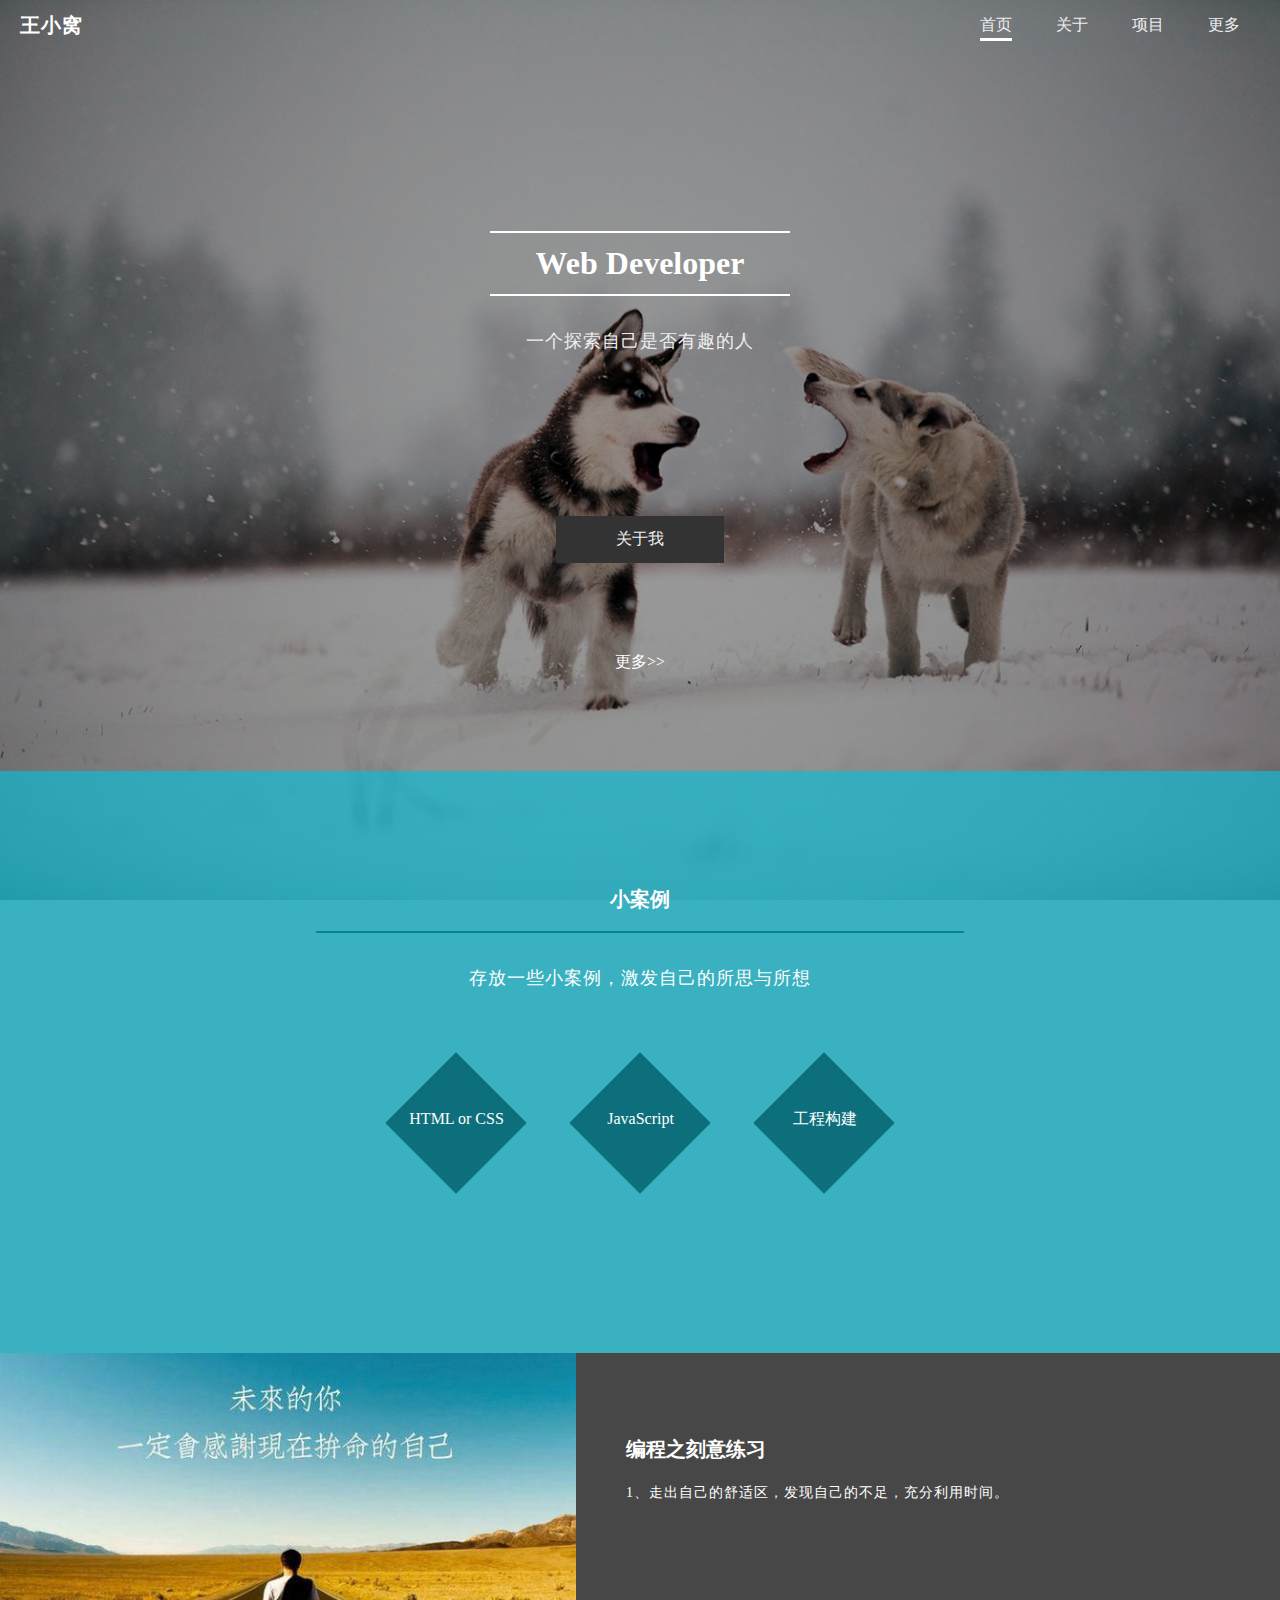
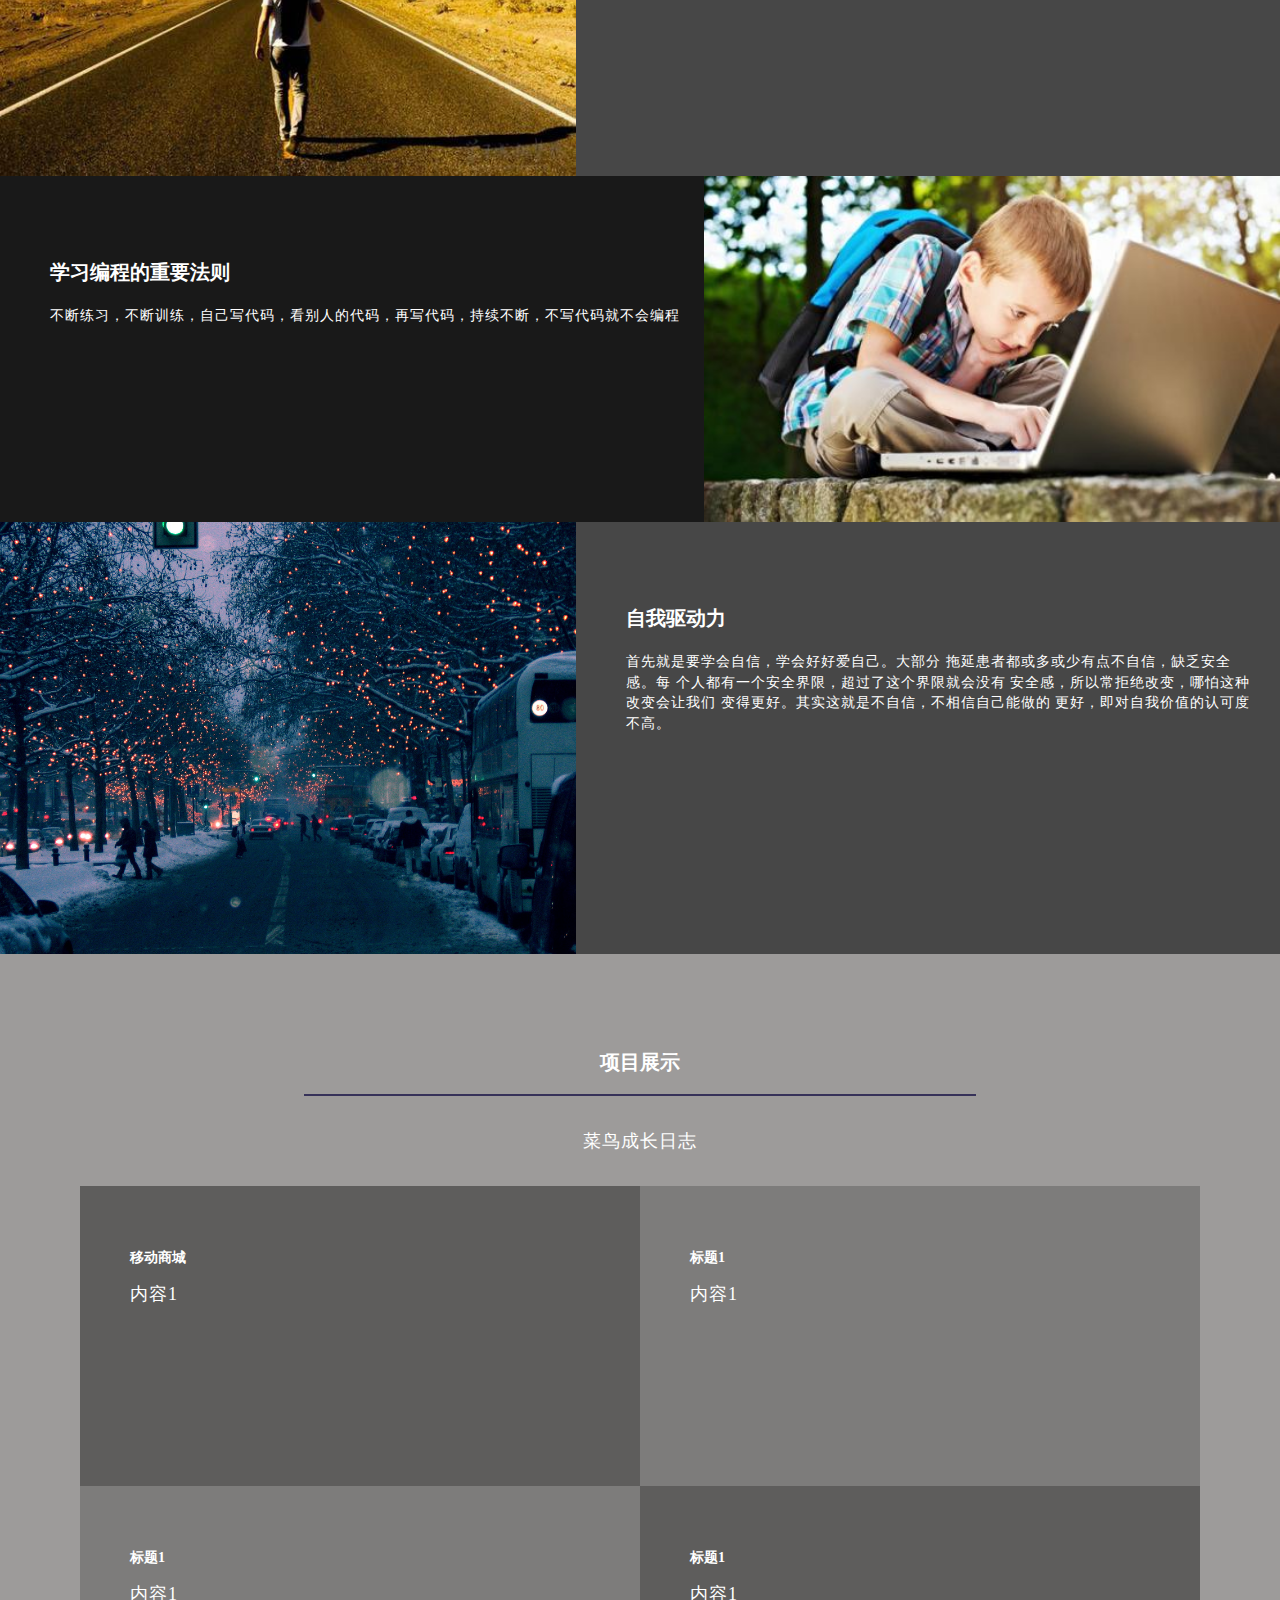
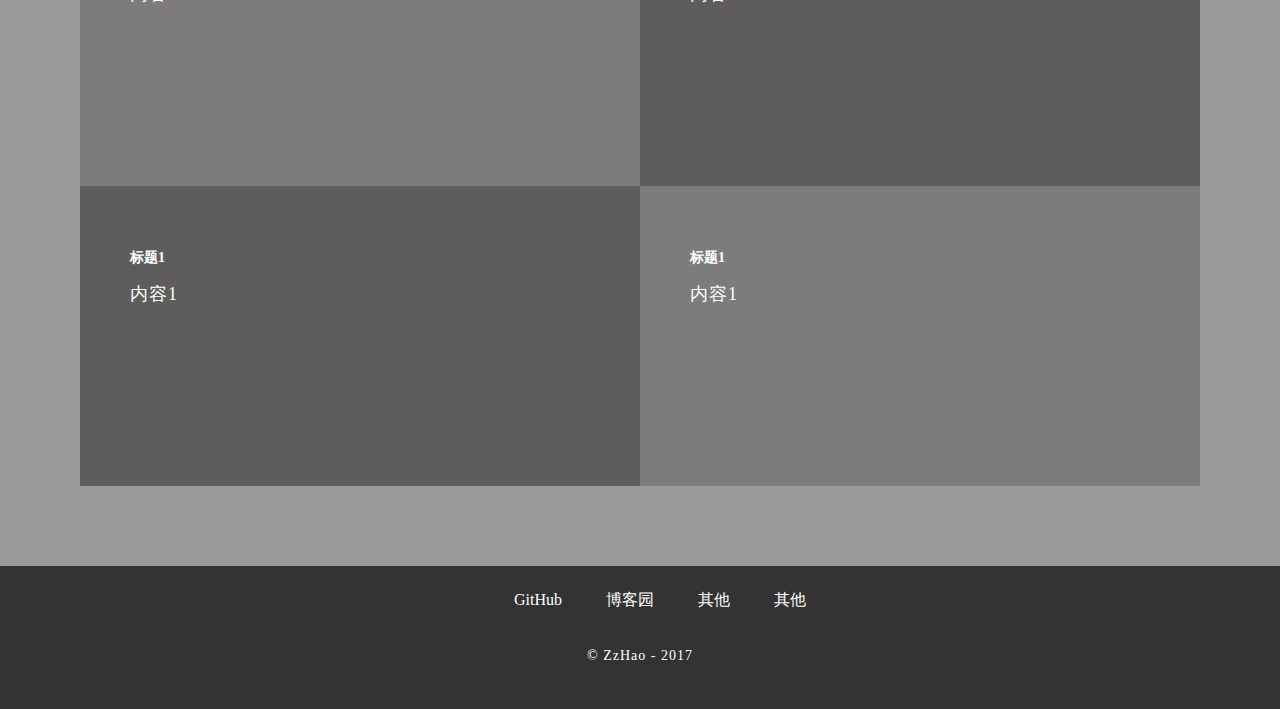
<file: Blog示例/index.html>
<!DOCTYPE html>
<html>
  <head>
    <meta charset="utf-8" />
    <title>个人博客</title>
    <link rel="stylesheet" href="css/main.css" />
    <link rel="stylesheet" href="css/normalize.css" />
  </head>
  <body>
    <div class="main-wrapper">
      <!--头部信息-->
      <header>
        <nav>
          <div class="logo">
            <a href="#">王小窝</a>
          </div>
          <ul>
            <li>
              <a href="#" class="active">首页</a>
            </li>
            <li>
              <a href="#">关于</a>
            </li>
            <li>
              <a href="#">项目</a>
            </li>
            <li id="slidebar_trigger">
              <a href="#">更多</a>
            </li>
          </ul>
        </nav>
        <div id="banner">
          <div class="inner">
            <h1>Web Developer</h1>
            <p class="sub-heading"> 一个探索自己是否有趣的人 </p>
            <button>关于我</button>
            <div class="more">
              <a href="#">更多&gt;&gt;</a>
            </div>
          </div>
        </div>
      </header>
      <!--主题内容-->
      <div class="content">
        <section class="green-section">
          <div class="wrapper">
            <div>
              <h2>小案例</h2>
              <div class="hr"></div>
              <p class="sub-heading"> 存放一些小案例，激发自己的所思与所想 </p>
            </div>
            <div class="icon-group">
              <span class="icon"><a href="#">HTML or CSS</a></span>
              <span class="icon"><a href="#">JavaScript</a></span>
              <span class="icon"><a href="#">工程构建</a></span>
            </div>
          </div>
        </section>
        <section class="gray-section">
          <div class="article-preview clearfix">
            <div class="img-section">
              <img src="img/pic01.jpg" alt="" />
            </div>
            <div class="text-section">
              <h2>编程之刻意练习</h2>
              <p>
                <a href="http://blog.csdn.net/laokdidiao/article/details/51442985">1、走出自己的舒适区，发现自己的不足，充分利用时间。</a>
              </p>
            </div>
          </div>
          <div class="article-preview clearfix">
            <div class="text-section">
              <h2>学习编程的重要法则</h2>
              <p>
                <a href="#">不断练习，不断训练，自己写代码，看别人的代码，再写代码，持续不断，不写代码就不会编程</a>
              </p>
            </div>
            <div class="img-section">
              <img src="img/pic02.jpg" alt="" />
            </div>
          </div>
          <div class="article-preview clearfix">
            <div class="img-section">
              <img src="img/pic03.jpg" alt="" />
            </div>
            <div class="text-section">
              <h2>自我驱动力</h2>
              <p>
                <a href="https://www.douban.com/note/327249116/">首先就是要学会自信，学会好好爱自己。大部分 拖延患者都或多或少有点不自信，缺乏安全感。每 个人都有一个安全界限，超过了这个界限就会没有 安全感，所以常拒绝改变，哪怕这种改变会让我们 变得更好。其实这就是不自信，不相信自己能做的 更好，即对自我价值的认可度不高。</a>
              </p>
            </div>
          </div>
        </section>
        <section class="purple-section">
          <div class="heading-wrapper">
            <h2>项目展示</h2>
            <div class="hr"></div>
            <div class="sub-heading">
              <p>菜鸟成长日志</p>
            </div>
          </div>
          <div class="card-group">
            <div class="card">
              <h3>移动商城</h3>
              <p>内容1</p>
            </div>
            <div class="card">
              <h3>标题1</h3>
              <p>内容1</p>
            </div>
            <div class="card">
              <h3>标题1</h3>
              <p>内容1</p>
            </div>
            <div class="card">
              <h3>标题1</h3>
              <p>内容1</p>
            </div>
            <div class="card">
              <h3>标题1</h3>
              <p>内容1</p>
            </div>
            <div class="card">
              <h3>标题1</h3>
              <p>内容1</p>
            </div>
          </div>
        </section>
      </div>
      <!--尾部信息-->
      <footer>
        <ul class="share-group">
          <li>
            <a href="#">GitHub</a>
          </li>
          <li>
            <a href="#">博客园</a>
          </li>
          <li>
            <a href="#">其他</a>
          </li>
          <li>
            <a href="#">其他</a>
          </li>
        </ul>
        <div class="copy">
          <p>&copy; ZzHao - 2017</p>
        </div>
      </footer>
    </div>
  </body>
</html>
</file>
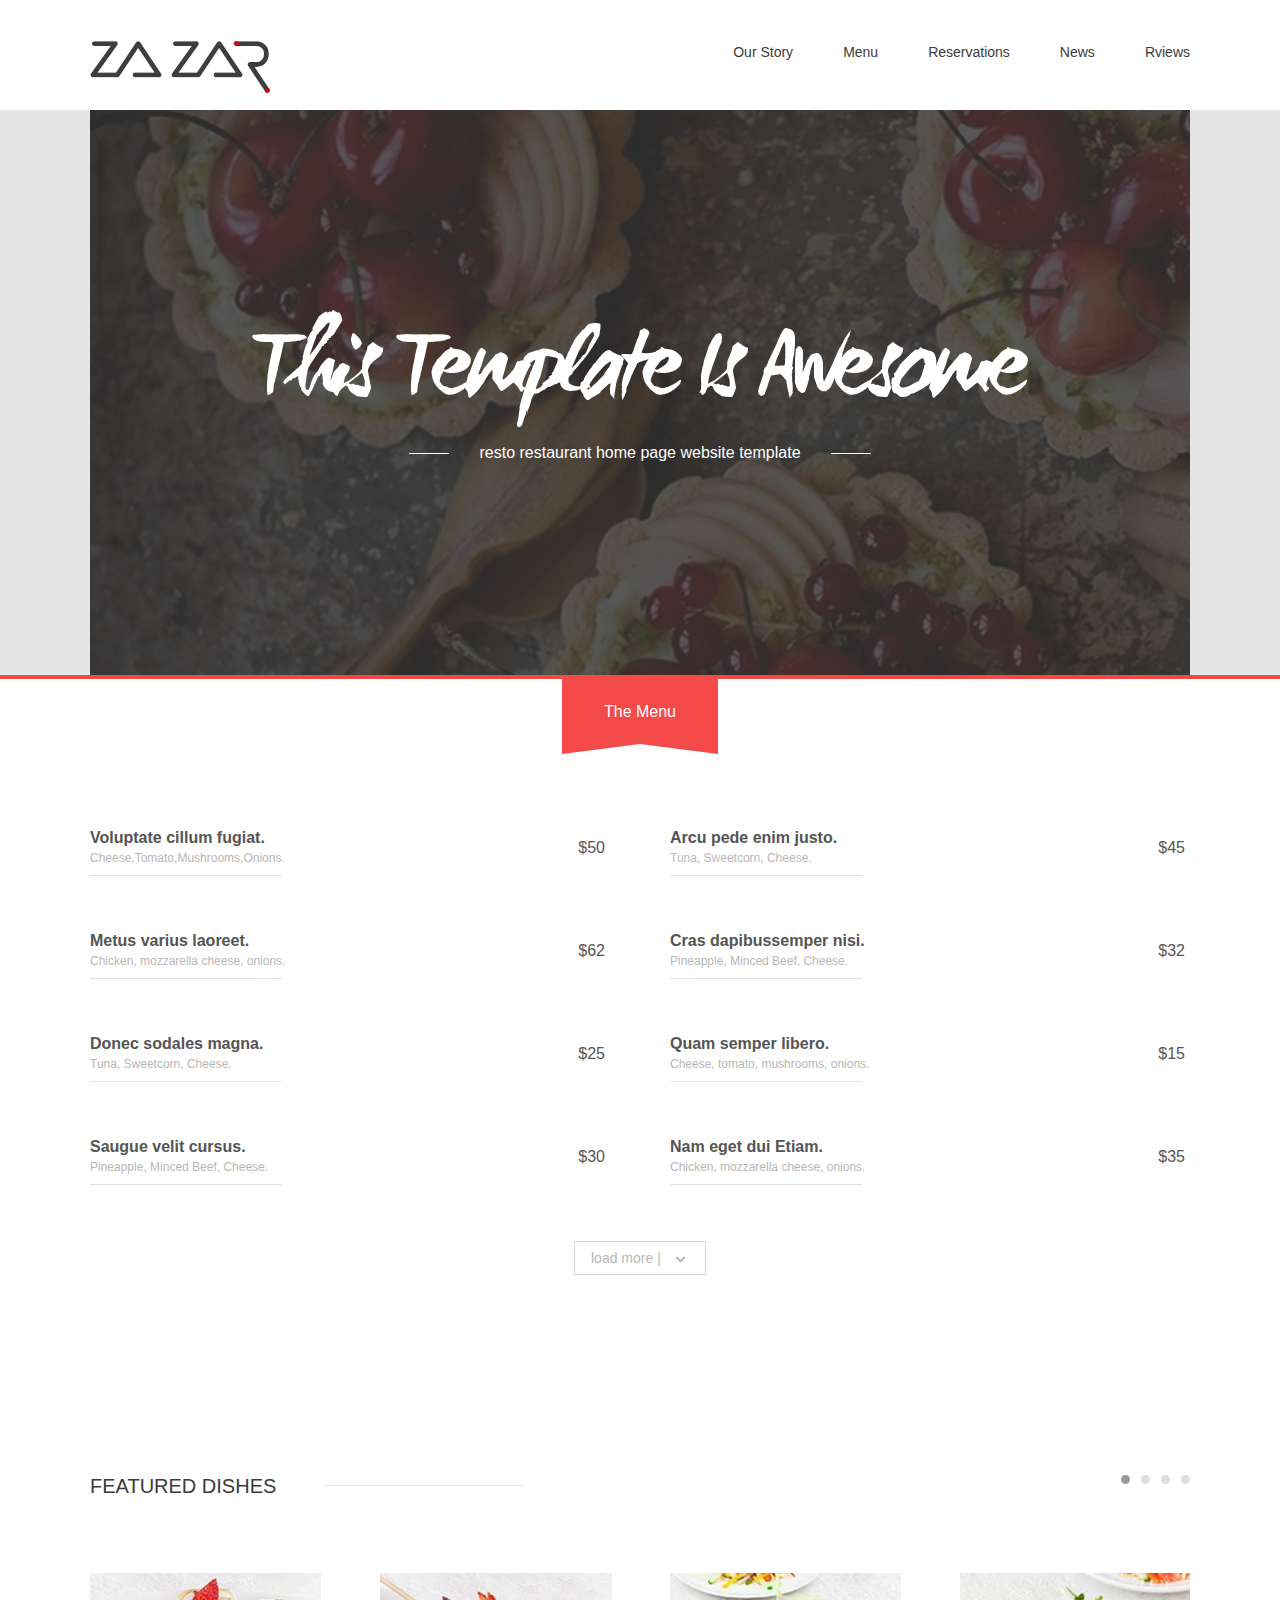
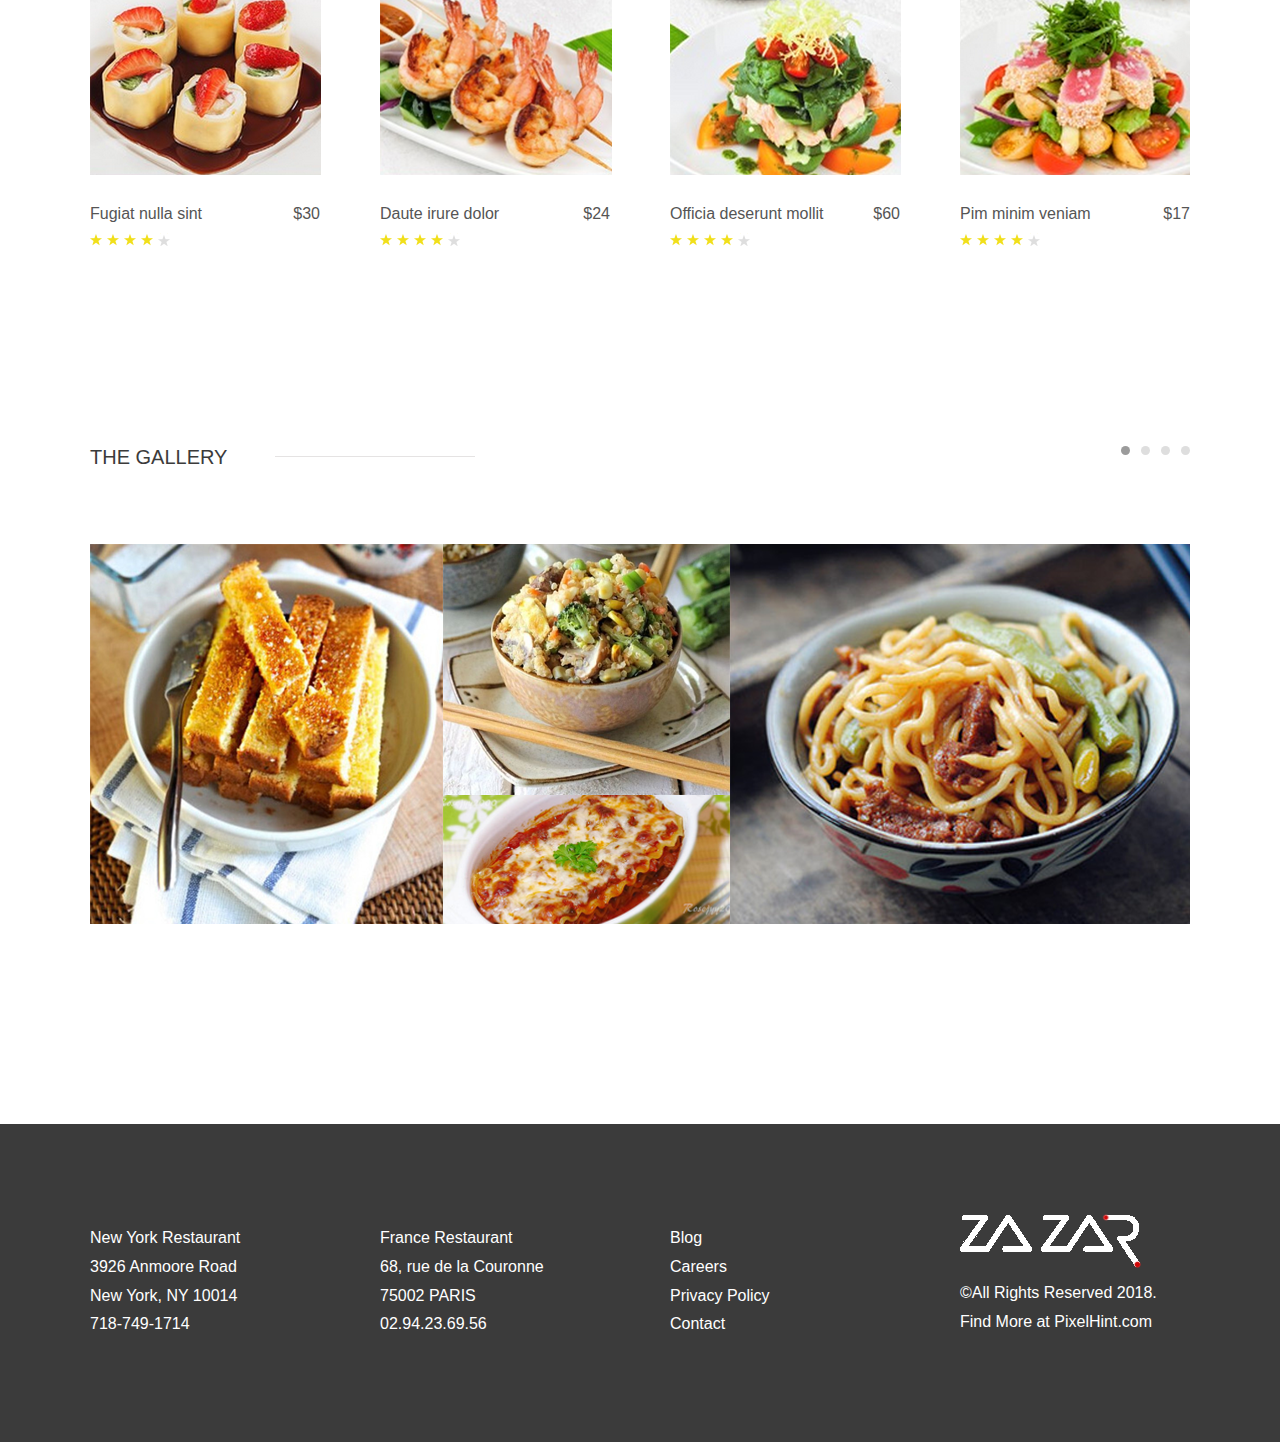
<file: PSD/index.html>
<!DOCTYPE html>
<html>
  <head>
    <meta charset="UTF-8">
    <title>从PSD转化为HTML</title>
    <link rel="stylesheet" href="css/reset.css" />
    <link rel="stylesheet" href="css/common.css" />
    <link rel="stylesheet" href="css/index.css" />
  </head>
  <body>
  	<div class="box">
    <!--头部区-->
    <div class="public-header">
      <div class="public-container clearfloat">
        <div class="header-logo">
          <a href="#"></a>
        </div>
        <ul class="header-nav clearfloat">
          <li class="item">
            <a href="#">Our Story</a>
          </li>
          <li class="item">
            <a href="#">Menu</a>
          </li>
          <li class="item">
            <a href="#">Reservations</a>
          </li>
          <li class="item">
            <a href="#">News</a>
          </li>
          <li class="item">
            <a href="#">Rviews</a>
          </li>
        </ul>
      </div>
    </div>
    <!--广告区-->
    <div class="index-banner">
      <div class="index-banner-bg public-container">
        <img src="img/demo1.png" alt="banner" />
      </div>
      <div class="index-banner-text">
        <div class="text-logo"></div>
        <p class="text-info">
          <i class="line line-l"></i>
          <span class="txt">resto restaurant home page website template</span>
          <i class="line line-r"></i>
        </p>
      </div>
    </div>
    <!--menu区-->
    <div class="index-menu">
      <div class="menu-tips">The Menu</div>
      <div class="public-container menu-list">
        <ul class="clearfloat">
          <li class="menu-item clearfloat">
            <a href="#" class="title">
              <h4>Voluptate cillum fugiat.</h4>
              <p class="comment">Cheese,Tomato,Mushrooms,Onions.</p>
            </a>
            <div class="line"></div>
            <div class="price">$50</div>
          </li>
          <li class="menu-item clearfloat">
            <a href="#" class="title">
              <h4>Arcu pede enim justo.</h4>
              <p class="comment">Tuna, Sweetcorn, Cheese.</p>
            </a>
            <div class="line"></div>
            <div class="price">$45</div>
          </li>
          <li class="menu-item clearfloat">
            <a href="#" class="title">
              <h4>Metus varius laoreet.</h4>
              <p class="comment">Chicken, mozzarella cheese, onions.</p>
            </a>
            <div class="line"></div>
            <div class="price">$62</div>
          </li>
          <li class="menu-item clearfloat">
            <a href="#" class="title">
              <h4>Cras dapibussemper nisi.</h4>
              <p class="comment">Pineapple, Minced Beef, Cheese.</p>
            </a>
            <div class="line"></div>
            <div class="price">$32</div>
          </li>
          <li class="menu-item clearfloat">
            <a href="#" class="title">
              <h4>Donec sodales magna.</h4>
              <p class="comment">Tuna, Sweetcorn, Cheese.</p>
            </a>
            <div class="line"></div>
            <div class="price">$25</div>
          </li>
          <li class="menu-item clearfloat">
            <a href="#" class="title">
              <h4>Quam semper libero.</h4>
              <p class="comment">Cheese, tomato, mushrooms, onions.</p>
            </a>
            <div class="line"></div>
            <div class="price">$15</div>
          </li>
          <li class="menu-item clearfloat">
            <a href="#" class="title">
              <h4>Saugue velit cursus.</h4>
              <p class="comment">Pineapple, Minced Beef, Cheese.</p>
            </a>
            <div class="line"></div>
            <div class="price">$30</div>
          </li>
          <li class="menu-item clearfloat">
            <a href="#" class="title">
              <h4>Nam eget dui Etiam.</h4>
              <p class="comment">Chicken, mozzarella cheese, onions.</p>
            </a>
            <div class="line"></div>
            <div class="price">$35</div>
          </li>
        </ul>
      </div>
      <a href="#" class="menu-more-btn">
        <span>load more</span>
        <span>|</span>
        <span class="icon"></span>
      </a>
    </div>
    <!--菜单区一-->
    <div class="public-container index-panel">
      <div class="index-panel-header clearfloat">
        <h3>FEATURED DISHES</h3>
        <div class="line"></div>
        <div class="btn-group">
          <a href="#" class="btn active"></a>
          <a href="#" class="btn"></a>
          <a href="#" class="btn"></a>
          <a href="#" class="btn"></a>
        </div>
      </div>
      <div class="index-panel-body index-food-list">
        <ul class="clearfloat">
          <li class="food-item">
            <a href="#">
              <img class="banner" src="img/demo2.png" />
              <div class="name">
                <span>Fugiat nulla sint</span>
                <span class="price">$30</span>
              </div>
              <div class="star-bar">
                <span class="star"></span>
                <span class="star"></span>
                <span class="star"></span>
                <span class="star"></span>
                <span class="star nostar"></span>
              </div>
            </a>
          </li>
          <li class="food-item">
            <a href="#">
              <img class="banner" src="img/demo22.png" />
              <div class="name">
                <span>Daute irure dolor</span>
                <span class="price">$24</span>
              </div>
              <div class="star-bar">
                <span class="star"></span>
                <span class="star"></span>
                <span class="star"></span>
                <span class="star"></span>
                <span class="star nostar"></span>
              </div>
            </a>
          </li>
          <li class="food-item">
            <a href="#">
              <img class="banner" src="img/demo23.png" />
              <div class="name">
                <span>Officia deserunt mollit</span>
                <span class="price">$60</span>
              </div>
              <div class="star-bar">
                <span class="star"></span>
                <span class="star"></span>
                <span class="star"></span>
                <span class="star"></span>
                <span class="star nostar"></span>
              </div>
            </a>
          </li>
          <li class="food-item">
            <a href="#">
              <img class="banner" src="img/demo24.png" />
              <div class="name">
                <span>Pim minim veniam</span>
                <span class="price">$17</span>
              </div>
              <div class="star-bar">
                <span class="star"></span>
                <span class="star"></span>
                <span class="star"></span>
                <span class="star"></span>
                <span class="star nostar"></span>
              </div>
            </a>
          </li>
        </ul>
      </div>
    </div>
    <!--菜单区二-->
    <div class="public-container index-panel">
      <div class="index-panel-header clearfloat">
        <h3>THE GALLERY</h3>
        <div class="line"></div>
        <div class="btn-group">
          <a href="#" class="btn active"></a>
          <a href="#" class="btn"></a>
          <a href="#" class="btn"></a>
          <a href="#" class="btn"></a>
        </div>
      </div>
      <div class="index-panel-body index-pics clearfloat">
        <a href="#" class="pic-col pic-col-m">
          <img src="img/demo3.png" alt="美食" />
        </a>
        <div class="pic-col pic-col-s">
          <a class="pic-row"><img src="img/demo4.png" alt="" /></a>
          <a class="pic-row"><img src="img/demo5.png" alt="" /></a>
        </div>
        <a href="#" class="pic-col pic-col-l">
          <img src="img/demo6.png" alt="" />
        </a>
      </div>
    </div>
    <!--尾部区-->
    <div class="public-footer">
      <div class="public-container">
        <div class="footer-col">
          <p>New York Restaurant<br>3926 Anmoore Road<br>New York, NY 10014<br>
            <a href="tel:718-749-1714">718-749-1714</a>
          </p>
        </div>
        <div class="footer-col">
          <p>France Restaurant<br>68, rue de la Couronne<br>75002 PARIS<br>02.94.23.69.56</p>
        </div>
        <div class="footer-col">
          <a href="#">Blog</a>
          <a href="#">Careers</a>
          <a href="#">Privacy Policy</a>
          <a href="#">Contact</a>
        </div>
        <div class="footer-col">
          <div class="footer-logo"></div>
          <div class="footer-info">&copy;All Rights Reserved 2018.<br>Find More at PixelHint.com</div>
        </div>
      </div>
    </div>
    </div>
  </body>
</html>
</file>
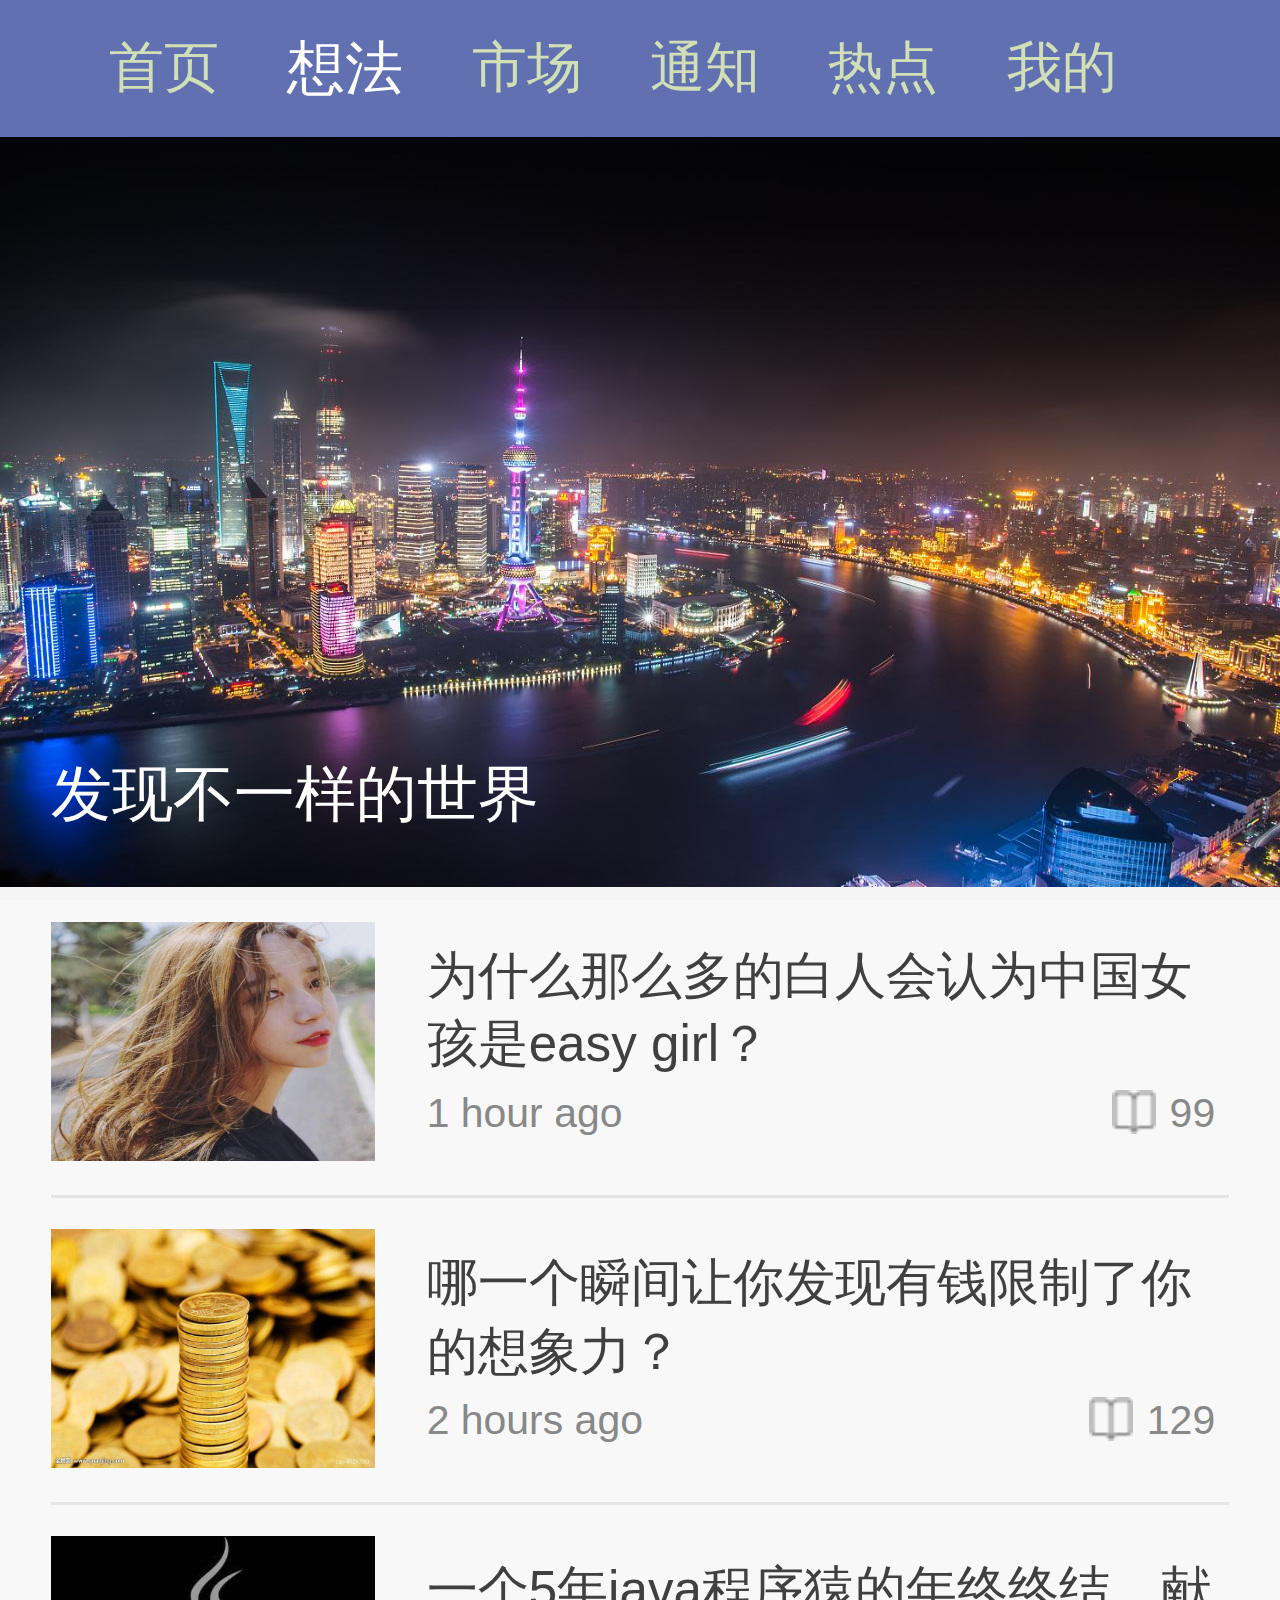
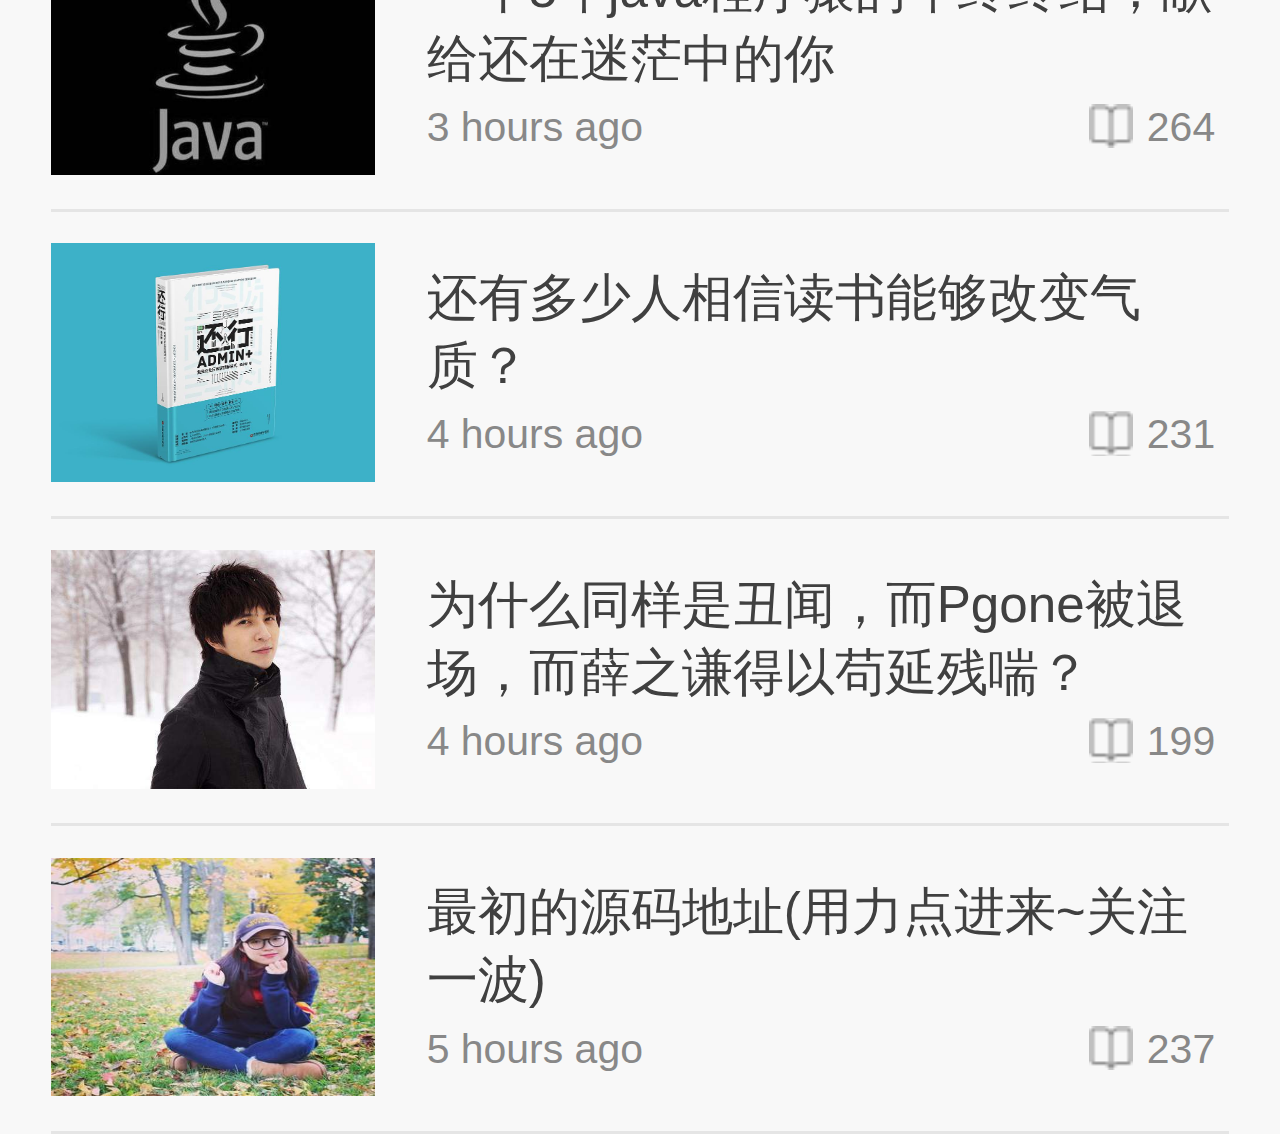
<file: 仿知乎移动版/index.html>
<!DOCTYPE html>
<html lang="en">
  <head>
    <meta charset="UTF-8">
    <meta name="viewport" content="width=device-width, initial-scale=1, maximum-scale=1, minimum-scale=1, user-scalable=no">
    <title>远古B乎</title>
    <link type="text/css" rel="stylesheet" href="reset.css">
  </head>
  <body>
    <div class="header">
      <ul class="header-content">
        <li class="header-item">首页</li>
        <li class="header-item">想法</li>
        <li class="header-item">市场</li>
        <li class="header-item">通知</li>
        <li class="header-item">热点</li>
        <li class="header-item">我的</li>
      </ul>
    </div>
    <div class="banner-content">
      <img src="imgs/timg.jpg" alt="" class="banner">
      <p class="banner-title">发现不一样的世界</p>
    </div>
    <div class="news-content">
      <ul>
        <li class="news-item">
          <div class="item-inner">
            <img src="imgs/timg01.jpg" alt="" class="news-img">
            <p class="news-title">为什么那么多的白人会认为中国女孩是easy girl？</p>
            <span class="time">1 hour ago</span>
            <span class="num">99</span>
          </div>
        </li>
        <li class="news-item">
          <div class="item-inner">
            <img src="imgs/timg02.jpg" alt="" class="news-img">
            <p class="news-title">哪一个瞬间让你发现有钱限制了你的想象力？</p>
            <span class="time">2 hours ago</span>
            <span class="num">129</span>
          </div>
        </li>
        <li class="news-item">
          <div class="item-inner">
            <img src="imgs/timg03.jpg" alt="" class="news-img">
            <p class="news-title">一个5年java程序猿的年终终结，献给还在迷茫中的你</p>
            <span class="time">3 hours ago</span>
            <span class="num">264</span>
          </div>
        </li>
        <li class="news-item">
          <div class="item-inner">
            <img src="imgs/timg04.jpg" alt="" class="news-img">
            <p class="news-title">还有多少人相信读书能够改变气质？</p>
            <span class="time">4 hours ago</span>
            <span class="num">231</span>
          </div>
        </li>
        <li class="news-item">
          <div class="item-inner">
            <img src="imgs/timg05.jpg" alt="" class="news-img">
            <p class="news-title">为什么同样是丑闻，而Pgone被退场，而薛之谦得以苟延残喘？</p>
            <span class="time">4 hours ago</span>
            <span class="num">199</span>
          </div>
        </li>
        <li class="news-item">
          <div class="item-inner">
            <img src="imgs/timg06.jpg" alt="" class="news-img">
            <p class="news-title">
              <a href="https://github.com/JinWangQ">最初的源码地址(用力点进来~关注一波)</a>
            </p>
            <span class="time">5 hours ago</span>
            <span class="num">237</span>
          </div>
        </li>
      </ul>
    </div>
    <script src="build/bundle.js"></script>
  </body>
</html>
</file>
<file: 回到顶部/index.html>
<!DOCTYPE html>
<html>
  <head>
    <meta charset="UTF-8">
    <title>JavaScript回到顶部效果</title>
    <style>
      .box div {
        height: 750px;
        width: 100%;
        margin-bottom: 30px;
      }
      .box div:nth-child(1) {
        background-color: green;
      }
      .box div:nth-child(2) {
        background-color: grey;
      }
      .box div:nth-child(3) {
        background-color: brown;
      }
      #backTop {
        position: fixed;
        right: 20px;
        bottom: 30px;
        background-color: lightblue;
        padding: 3px 12px;
        color: black;
        font-size: 16px;
        display: none;
      }
      #backTop:hover {
        opacity: 0.7;
      }
    </style>
  </head>
  <body>
    <div class="box">
      <div></div>
      <div></div>
      <div></div>
    </div>
    <button id="backTop">回到顶部</button>

    <script>
      //页面加载完毕后触发
      window.onload = function () {
        var btn = document.getElementById("backTop");
        //获取页面可视区的高度
        var clientHeight = document.documentElement.clientHeight;
        var timer = null;
        var isTop = true;

        //滚动条滚动时触发事件
        window.onscroll = function () {
          var stop = document.documentElement.scrollTop || document.body.scrollTop;
          if (stop >= clientHeight) {
            btn.style.display = 'block';
          } else {
            btn.style.display = 'none';
          }
          if (!isTop) {
            clearInterval(timer);
          }
          isTop = false;
        }

        //button按钮被点击事件
        btn.onclick = function () {
          //避免二次点击重新触发定时器
          clearInterval(timer);
          //设置定时器
          timer = setInterval(function () {
            //得到浏览器滚动条距离顶部的高度(兼容性写法)
            var stop = document.documentElement.scrollTop || document.body.scrollTop;
            //创建滚动条的速度
            var speed = Math.floor(stop / 10) + 1;
            //重新为滚动条距离顶部的高度赋值
            document.documentElement.scrollTop = document.body.scrollTop = stop - speed;
            //为isTop重新赋值
            isTop = true;
            //当滚动条距离顶部高度为0时，清除定时器
            if (stop == 0) {
              clearInterval(timer);
              alert("已经回到顶部");
            }
          }, 30)
        }
      }
    </script>
  </body>
</html>
</file>
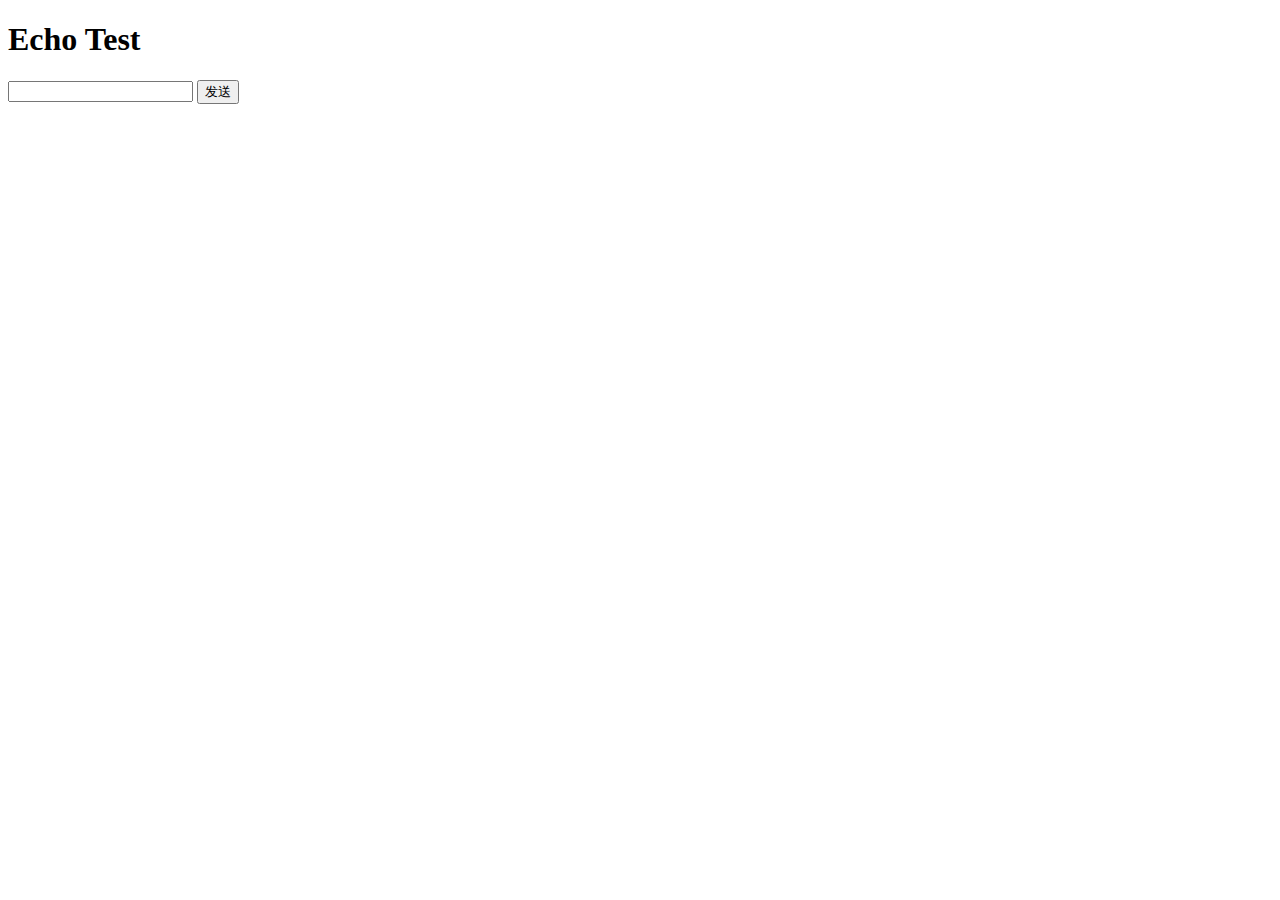
<file: 提交表单/index.html>
<!DOCTYPE html>
<html>
  <head>
    <meta charset="UTF-8">
    <title>WebSocket第一个案例</title>
  </head>
  <body>
    <h1>Echo Test</h1>
    <input type="text" id="sendTxt" />
    <button id="sendBtn">发送</button>
    <div id="recv">

    </div>

    <script>
      var websocket = new WebSocket("wss://echo.websocket.org/");
      websocket.onopen = function () {
        console.log("websocket open");
        document.getElementById("recv").innerHTML = "Connected";
      }
      websocket.onclose = function () {
        console.log("websocket close");
      }
      websocket.onmessage = function (e) {
        console.log(e.data);
        document.getElementById("recv").innerHTML = e.data;
      }
      document.getElementById("sendBtn").onclick = function () {
        var txt = document.getElementById("sendTxt").value;
        websocket.send(txt);
      }
    </script>
  </body>
</html>
</file>
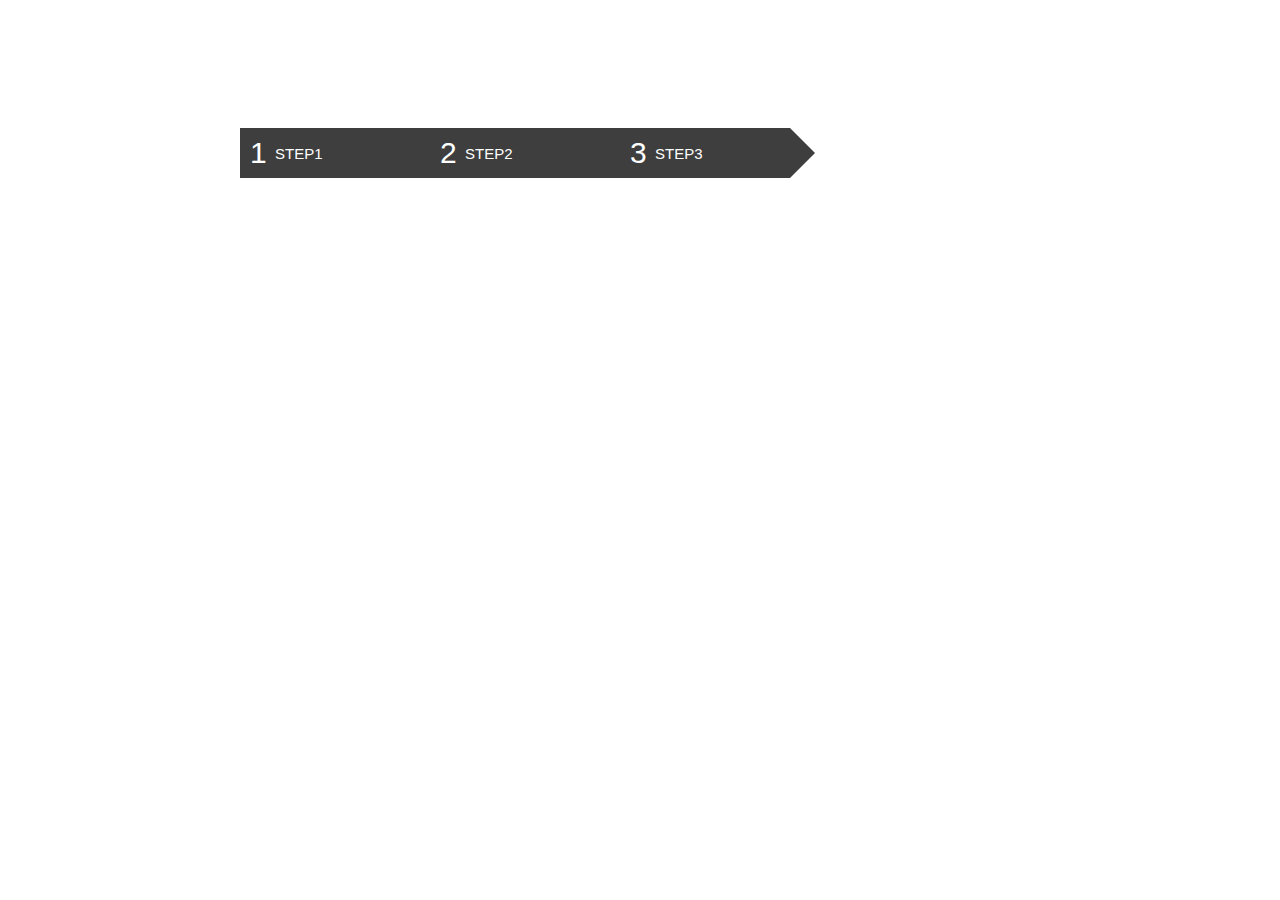
<file: 选择栏2/index.html>
<!DOCTYPE html>
<html>
  <head>
    <meta charset="UTF-8">
    <title>Document</title>
    <style>
      /* 默认样式清除 设置基本样式 */
      
      * {
        margin: 0;
        padding: 0;
      }
      .clearfix:before, .clearfix:after {
        content: "";
        display: table;
      }
      .clearfix:after {
        clear: both;
      }
      html {
        font-size: 62.5%;
      }
      body {
        font-size: 1.6rem;
        font-family: 'Segoe UI', Helvetica, Arial, sans-serif;
        line-height: 1;
      }
      ul li {
        list-style: none;
      }
      a {
        text-decoration: none;
        color: #5e5e5e;
      }
      /* 效果样式 */
      
      .wrap {
        width: 800px;
        margin: 10% auto;
      }
      .nav li {
        float: left;
      }
      .nav a {
        font-size: 3rem;
        color: #fff;
        display: block;
        width: 150px;
        padding: 10px;
        background-color: #3e3e3e;
        position: relative;
      }
      .nav a small {
        font-size: 1.5rem;
        text-transform: uppercase;
        vertical-align: 30%;
      }
      .nav a:after {
        content: "";
        position: absolute;
        right: -25px;
        z-index: 9;
        margin-top: -10px;
        border-left: solid 25px #3e3e3e;
        border-top: solid 25px rgba(0, 0, 0, 0);
        border-bottom: solid 25px rgba(0, 0, 0, 0);
      }
      .nav li+li>a {
        padding-left: 30px;
      }
      .nav li a:hover {
        background-color: #FFB90F;
      }
      .nav li a:hover::after {
        border-left: solid 25px #FFB90F;
      }
    </style>
  </head>
  <body>
    <div class="wrap">
      <ul class="nav clearfix">
        <li>
          <a href="#">1 <small>step1</small></a>
        </li>
        <li>
          <a href="#">2 <small>step2</small></a>
        </li>
        <li>
          <a href="#">3 <small>step3</small></a>
        </li>
      </ul>
    </div>
  </body>
</html>
</file>
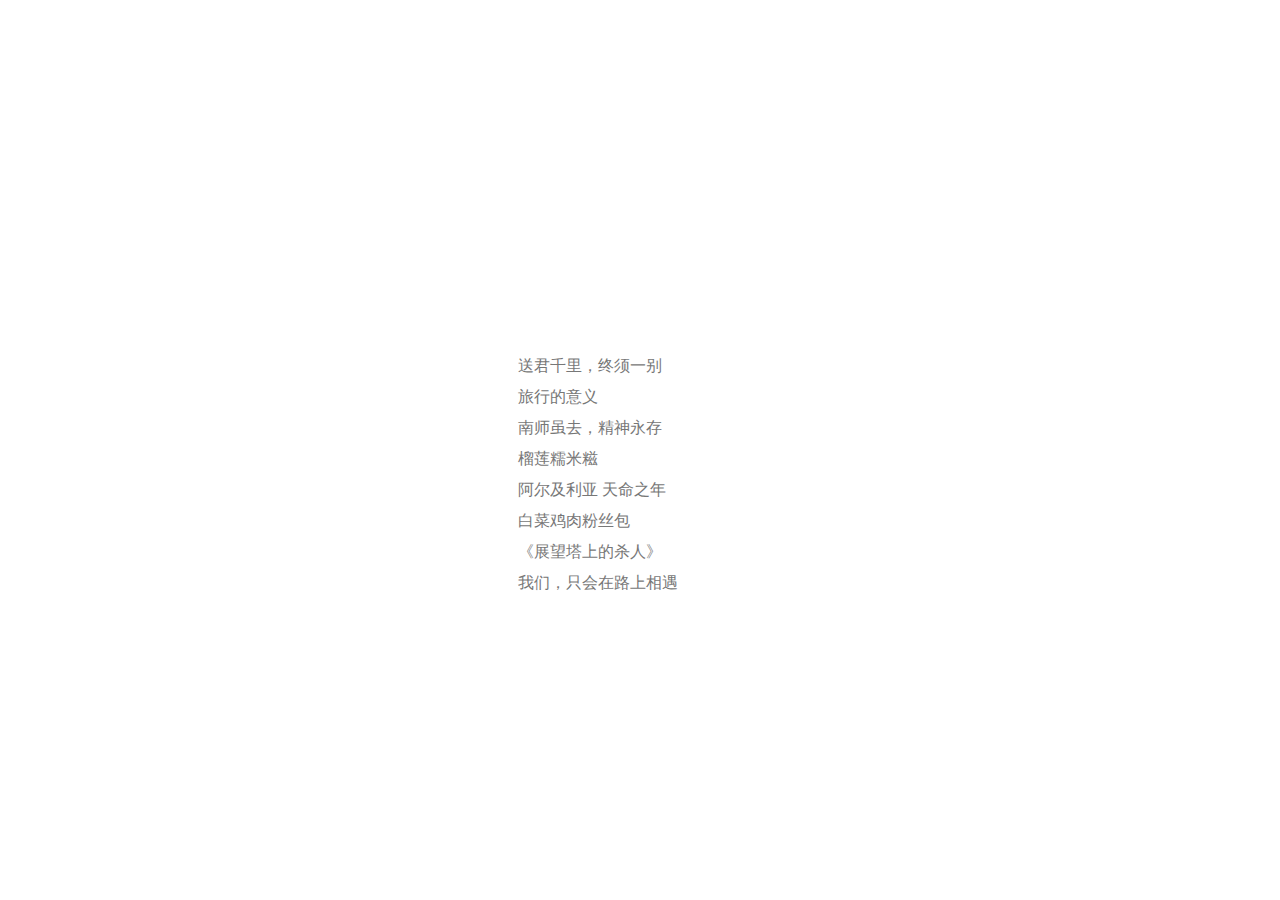
<file: 项目列表样式/index.html>
<!DOCTYPE html>
<html>
  <head>
    <meta charset="UTF-8">
    <title>项目列表样式</title>
    <link rel="stylesheet" href="src/css/index.css">
  </head>
  <body>
    
    <div id="wrap">
        <ul id="container">
           <li><a href="#">送君千里，终须一别</a></li>
           <li><a href="#">旅行的意义</a></li>
           <li><a href="#">南师虽去，精神永存</a></li>
           <li><a href="#">榴莲糯米糍</a></li>
           <li><a href="#">阿尔及利亚 天命之年</a></li>
           <li><a href="#">白菜鸡肉粉丝包</a></li>
           <li><a href="#">《展望塔上的杀人》</a></li>
           <li><a href="#">我们，只会在路上相遇</a></li>
        </ul>
    </div>

  </body>
</html>
</file>
<file: 回到顶部/index01.html>
<!DOCTYPE html>
<html>
  <head>
    <meta charset="UTF-8">
    <title>JavaScript回到顶部效果</title>
    <script src="https://libs.baidu.com/jquery/1.9.0/jquery.js"></script>
    <style>
      .box div {
        height: 750px;
        width: 100%;
        margin-bottom: 30px;
      }
      .box div:nth-child(1) {
        background-color: green;
      }
      .box div:nth-child(2) {
        background-color: grey;
      }
      .box div:nth-child(3) {
        background-color: brown;
      }
      #backTop {
        position: fixed;
        right: 20px;
        bottom: 30px;
        background-color: lightblue;
        padding: 3px 12px;
        color: black;
        font-size: 16px;
      }
      #backTop:hover {
        opacity: 0.7;
      }
    </style>
  </head>
  <body>
    <div class="box">
      <div></div>
      <div></div>
      <div></div>
    </div>
    <button id="backTop">回到顶部</button>

    <script>
      $(document).ready(function () {
        var btn = $("#backTop");

        //回到顶部按钮点击事件
        btn.on('click', function () {
          $('html, body').animate({
            scrollTop: 0
          }, 800)
        });

        //鼠标滚动事件
        $(window).on('scroll', function () {
          if ($(window).scrollTop() >= $(window).height()) {
            btn.fadeIn(); //出现
          } else {
            btn.fadeOut(); //隐藏
          }
        });
        //页面加载时自动执行滚动事件
        $(window).trigger('scroll');
      })
    </script>
  </body>
</html>
</file>
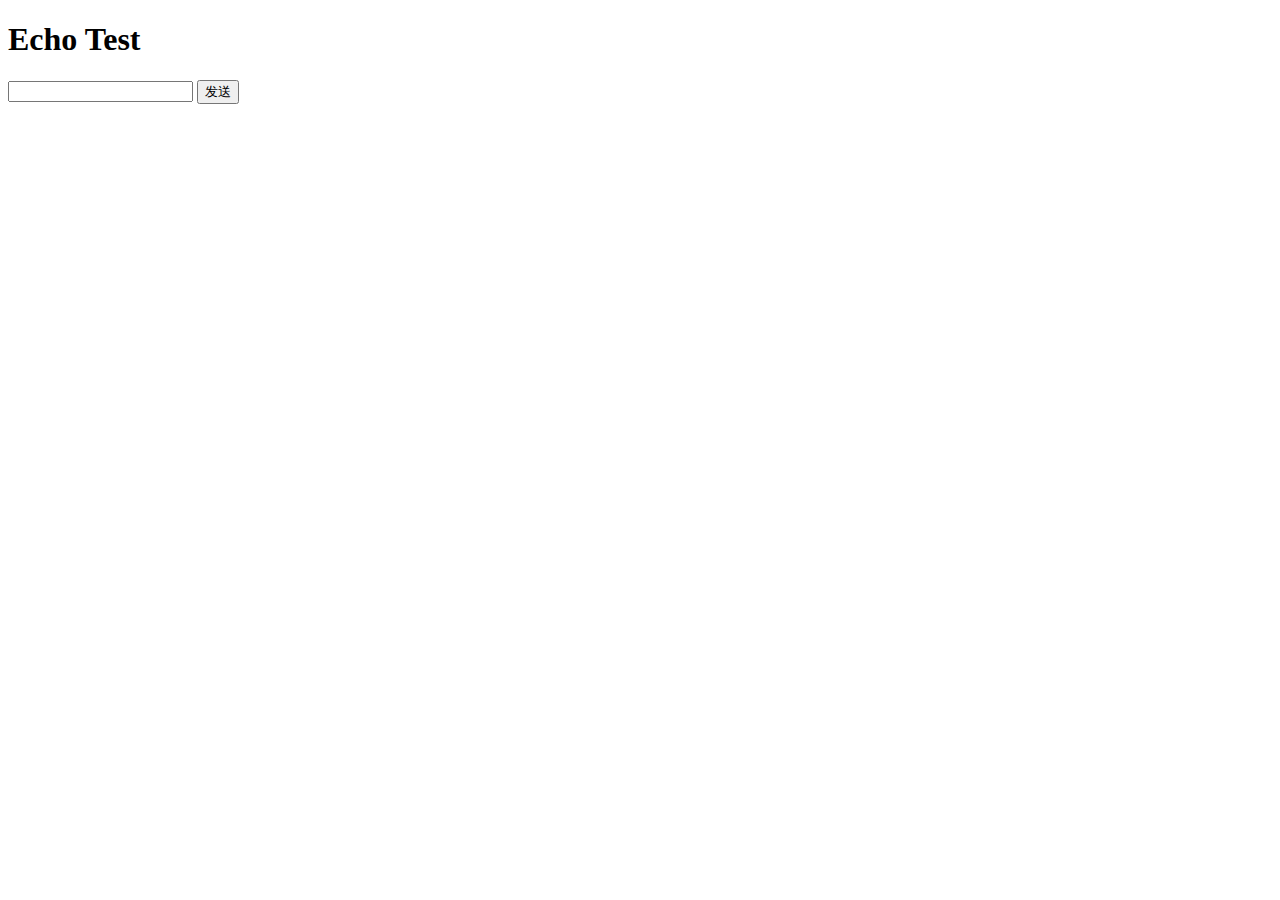
<file: 提交表单/index02.html>
<!DOCTYPE html>
<html>
  <head>
    <meta charset="UTF-8">
    <title>搭建自己的websocket server</title>
  </head>
  <body>
    <h1>Echo Test</h1>
    <input type="text" id="sendTxt" />
    <button id="sendBtn">发送</button>
    <div id="recv">

    </div>

    <script>
      var websocket = new WebSocket("ws://localhost:8001/");
      websocket.onopen = function () {
        console.log("websocket open");
        document.getElementById("recv").innerHTML = "Connected";
      }
      websocket.onclose = function () {
        console.log("websocket close");
      }
      websocket.onmessage = function (e) {
        console.log(e.data);
        document.getElementById("recv").innerHTML = e.data;
      }
      document.getElementById("sendBtn").onclick = function () {
        var txt = document.getElementById("sendTxt").value;
        websocket.send(txt);
      }
    </script>
  </body>
</html>
</file>
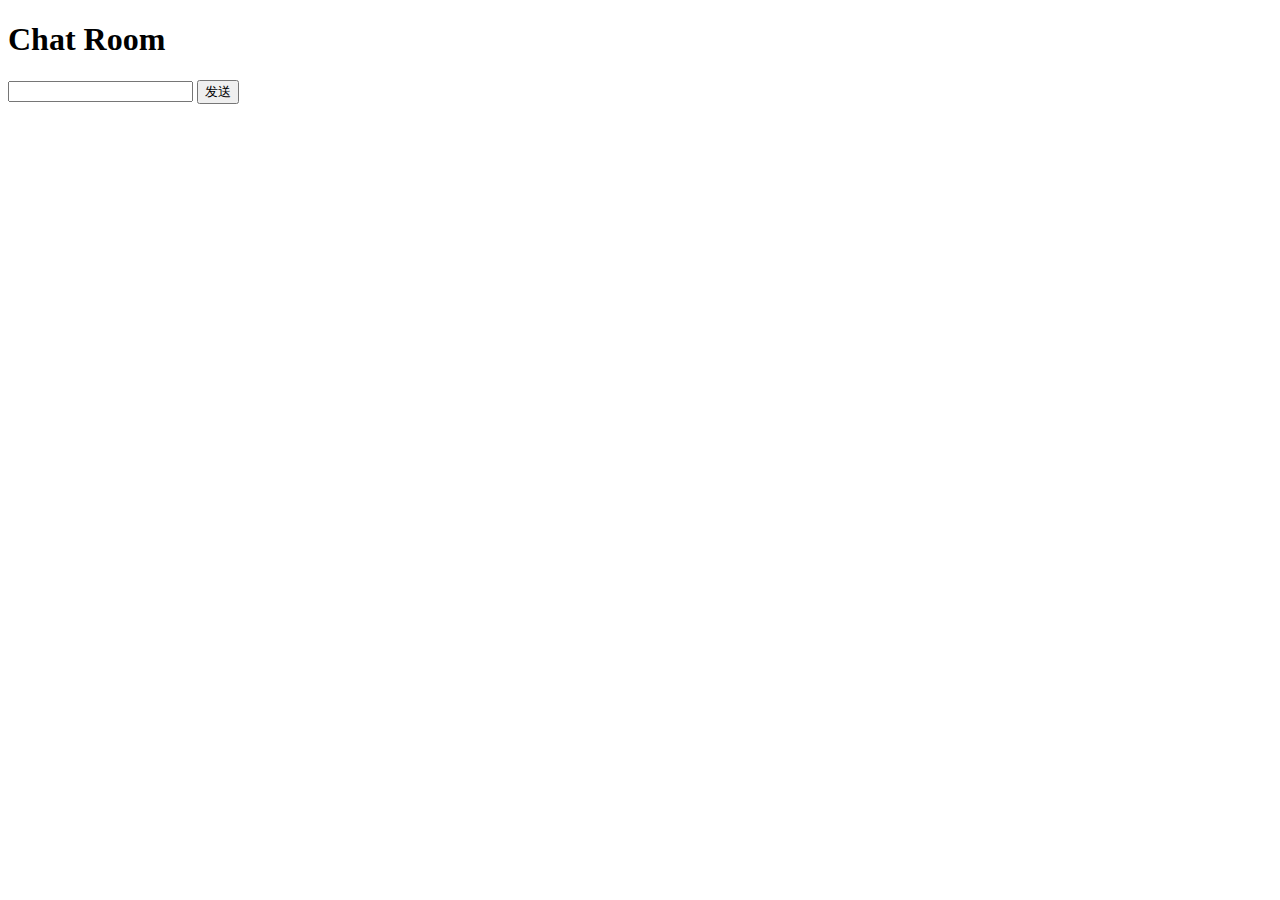
<file: 提交表单/index03.html>
<!DOCTYPE html>
<html>
  <head>
    <meta charset="UTF-8">
    <title>WebSocket实现简单聊天功能</title>
  </head>
  <body>
    <h1>Chat Room</h1>
    <input type="text" id="sendTxt" />
    <button id="sendBtn">发送</button>

    <script>
      var websocket = new WebSocket("ws://localhost:3001/");

      function showMessage(str) {
        var div = document.createElement("div");
        div.innerHTML = str;
        document.body.appendChild(div);
      }
      websocket.onopen = function () {
        console.log("websocket open");
        document.getElementById("sendBtn").onclick = function () {
          var txt = document.getElementById("sendTxt").value;
          if (txt) {
            websocket.send(txt);
          }
        }
      }
      websocket.onclose = function () {
        console.log("websocket close");
      }
      websocket.onmessage = function (e) {
        console.log(e.data);
        showMessage(e.data);
      }
    </script>
  </body>
</html>
</file>
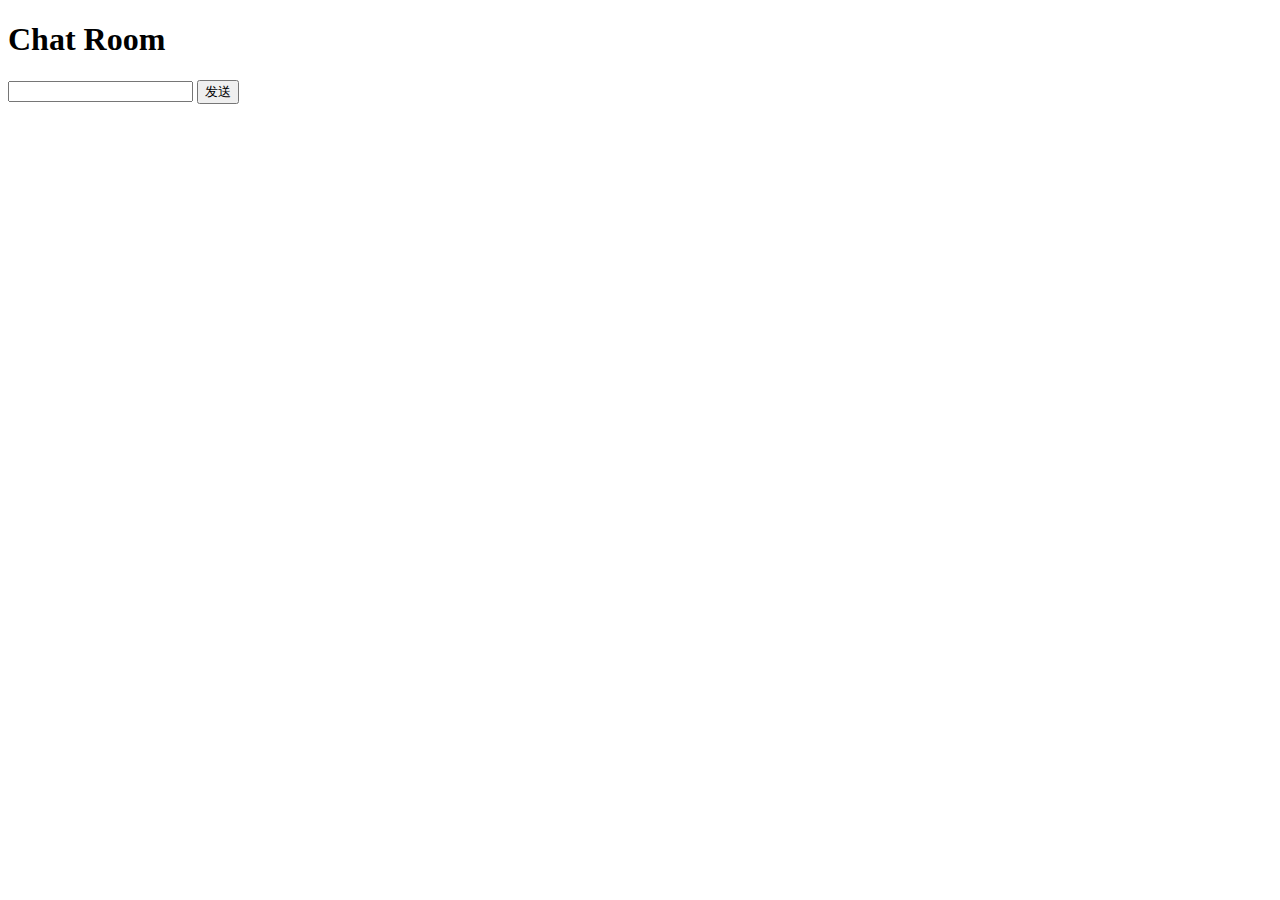
<file: 提交表单/index04.html>
<!DOCTYPE html>
<html>
  <head>
    <meta charset="UTF-8">
    <title>WebSocket实现简单聊天功能(改进版)</title>
  </head>
  <body>
    <h1>Chat Room</h1>
    <input type="text" id="sendTxt" />
    <button id="sendBtn">发送</button>

    <script>
      var websocket = new WebSocket("ws://localhost:4001/");

      function showMessage(str, type) {
        var div = document.createElement("div");
        div.innerHTML = str;
        if (type == 'enter') {
          div.style.color = "cornflowerblue";
        } else if (type == "leave") {
          div.style.color = "rosybrown";
        }
        document.body.appendChild(div);
      }
      websocket.onopen = function () {
        console.log("websocket open");
        document.getElementById("sendBtn").onclick = function () {
          var txt = document.getElementById("sendTxt").value;
          if (txt) {
            websocket.send(txt);
          }
        }
      }
      websocket.onclose = function () {
        console.log("websocket close");
      }
      websocket.onmessage = function (e) {
        console.log(e.data);
        var mes = JSON.parse(e.data);
        showMessage(mes.data, mes.type);
      }
    </script>
  </body>
</html>
</file>
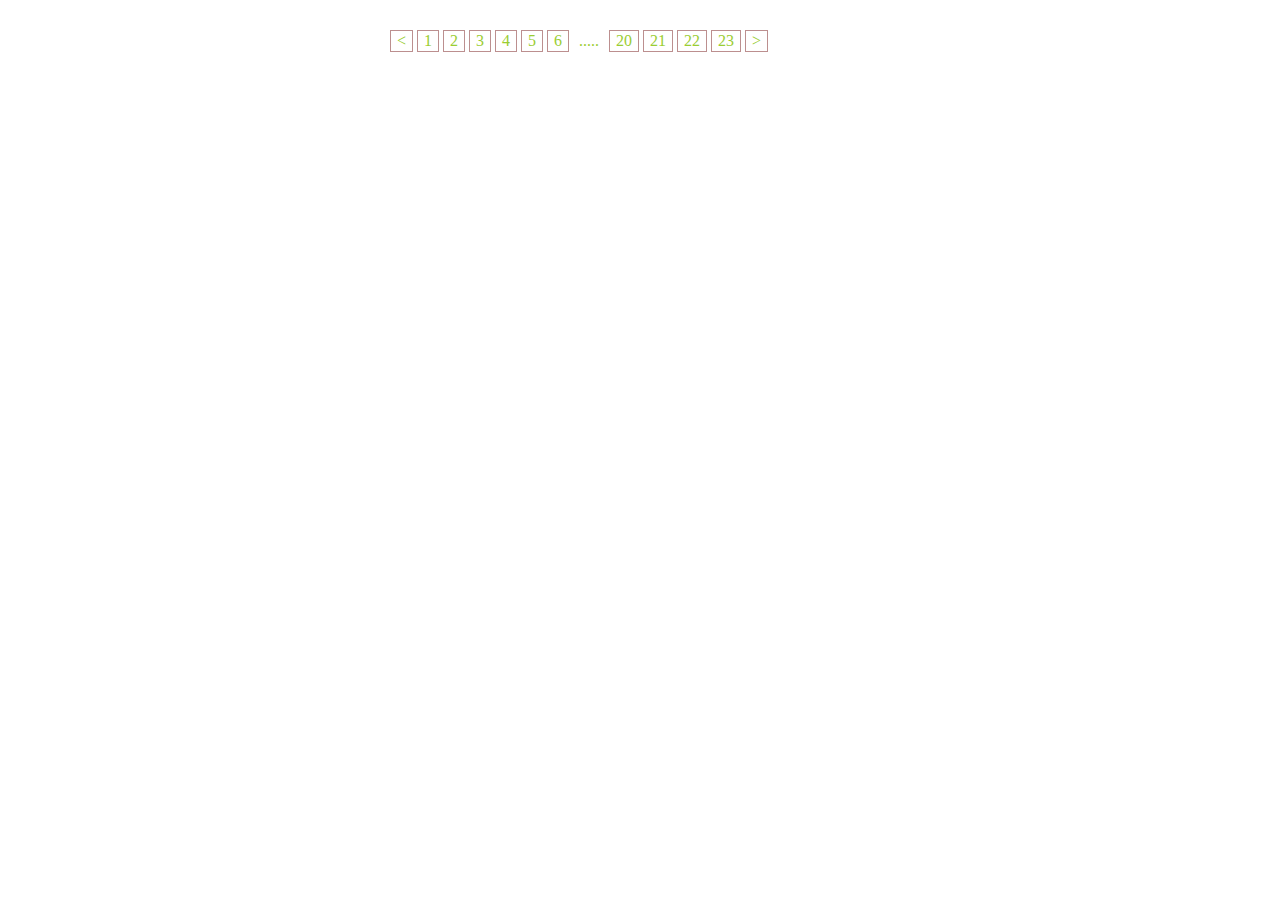
<file: 选择栏/case01.html>
<!DOCTYPE html>
<html>
  <head>
    <meta charset="UTF-8">
    <title>直角普通分页</title>
    <style>
      .page-normal {
        height: auto;
        width: 500px;
        margin: 30px auto;
      }
      .page-normal span {
        height: auto;
        width: auto;
        padding: 1px 6px;
        border: 1px solid rosybrown;
        display: inline-block;
        text-align: center;
      }
      .page-normal span[class="ellipsis"] {
        border: none;
      }
      .page-normal span:hover {
        background-color: burlywood;
      }
      .page-normal span[class="ellipsis"]:hover {
        background-color: #fff;
      }
      .page-normal span a {
        text-decoration: none;
        color: yellowgreen;
      }
    </style>
  </head>
  <body>
    <div class="page-normal">
      <span><a href="#">&lt;</a></span>
      <span><a href="#">1</a></span>
      <span><a href="#">2</a></span>
      <span><a href="#">3</a></span>
      <span><a href="#">4</a></span>
      <span><a href="#">5</a></span>
      <span><a href="#">6</a></span>
      <span class="ellipsis"><a href="#">.....</a></span>
      <span><a href="#">20</a></span>
      <span><a href="#">21</a></span>
      <span><a href="#">22</a></span>
      <span><a href="#">23</a></span>
      <span><a href="#">&gt;</a></span>
    </div>
  </body>
</html>
</file>
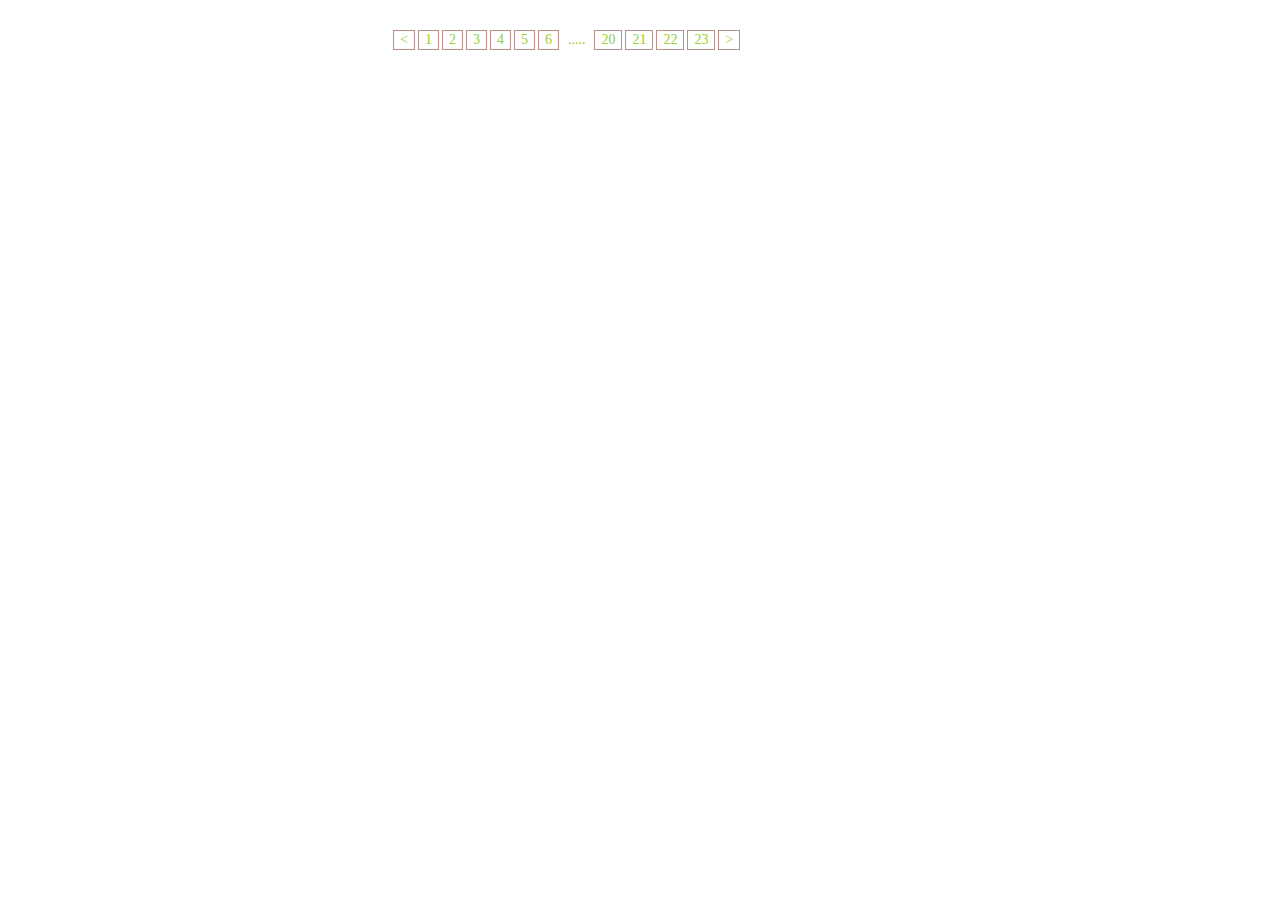
<file: 选择栏/case02.html>
<!DOCTYPE html>
<html>
  <head>
    <meta charset="UTF-8">
    <title>解决元素产生空隙的问题</title>
    <style>
      .page-normal {
        height: auto;
        width: 500px;
        margin: 30px auto;
        /*第一步*/
        font-size: 0;
      }
      .page-normal span {
        height: auto;
        width: auto;
        padding: 1px 6px;
        border: 1px solid rosybrown;
        display: inline-block;
        text-align: center;
        /*间隙大小能够自己设置*/
        margin-left: 3px;
      }
      .page-normal span[class="ellipsis"] {
        border: none;
      }
      .page-normal span:hover {
        background-color: burlywood;
      }
      .page-normal span[class="ellipsis"]:hover {
        background-color: #fff;
      }
      .page-normal span a {
        text-decoration: none;
        color: yellowgreen;
        /*第二步*/
        font-size: 14px;
      }
    </style>
  </head>
  <body>
    <div class="page-normal">
      <span><a href="#">&lt;</a></span>
      <span><a href="#">1</a></span>
      <span><a href="#">2</a></span>
      <span><a href="#">3</a></span>
      <span><a href="#">4</a></span>
      <span><a href="#">5</a></span>
      <span><a href="#">6</a></span>
      <span class="ellipsis"><a href="#">.....</a></span>
      <span><a href="#">20</a></span>
      <span><a href="#">21</a></span>
      <span><a href="#">22</a></span>
      <span><a href="#">23</a></span>
      <span><a href="#">&gt;</a></span>
    </div>
  </body>
</html>
</file>
<file: Blog示例/css/main.css>
/*公共样式*/

html, body {
  margin: 0;
  padding: 0;
}
h1 {
  padding: 12px;
  border-top: 2px solid #fff;
  border-bottom: 2px solid #fff;
}
h2 {
  font-size: 20px;
}
h3 {
  font-size: 14px;
}
p {
  font-size: 18px;
  letter-spacing: 1px;
}
.hr {
  height: 2px;
  width: 100px;
  margin: 20px auto;
}
ul {
  margin: 0;
}
.clearfix:after {
  content: '';
  display: block;
  clear: both;
  visibility: hidden;
}

/*头部样式*/

.main-wrapper {
  background: url("../img/banner.jpg");
  background-attachment: fixed;
  background-repeat: no-repeat;
  background-size: cover;
  background-position: center center;
  /*避免屏幕缩小时出现空白区域*/
  overflow: hidden;
}
header {
  background: rgba(0, 0, 0, 0.4);
}
nav {
  height: 50px;
  line-height: 50px;
}
nav ul {
  list-style: none;
  margin: 0;
  float: right;
}
nav ul li, nav .logo {
  display: inline-block;
  line-height: 50px;
}
nav ul li a {
  line-height: 50px;
  text-decoration: none;
  height: inherit;
  margin-right: 40px;
  padding-bottom: 5px;
  color: #eee
}
.active {
  border-bottom: 3px solid #fff;
}
nav ul li a:hover {
  border-bottom: 3px solid #fff;
}
#banner {
  height: 700px;
}
#banner .inner {
  max-width: 300px;
  text-align: center;
  margin: 0 auto;
  position: relative;
  top: 160px;
  color: #eee;
}
button {
  border: none;
  background-color: #333;
  color: #eee;
  padding: 10px;
  position: relative;
  top: 130px;
}
#banner button {
  padding: 14px 60px;
  cursor: pointer;
  transition: all .5s ease;
}
#banner button:hover {
  background: #675353;
}
#banner .inner .more {
  position: relative;
  top: 220px;
}
.more a {
  text-decoration: none;
  color: #fff;
}
.more a:hover {
  text-decoration: underline;
}
.sub-heading {
  line-height: 30px;
  margin: 30px 0;
}
.logo {
  font-size: 20px;
  font-weight: 700;
  letter-spacing: 1px;
  margin-left: 20px;
}
.logo a, h1, #banner {
  color: #fff;
  text-decoration: none;
}

/*主题样式一*/

.green-section {
  background-color: rgba(8, 157, 176, 0.8);
  color: #fff;
  text-align: center;
  padding: 100px 0;
}
.green-section .wrapper {
  max-width: 1080px;
  margin: 0 auto;
}
.green-section .hr {
  background-color: #078494;
  width: 60%;
}
.green-section .icon-group .icon {
  display: inline-block;
  width: 100px;
  height: 100px;
  background: #0D6F7C;
  transform: rotate(45deg);
  -moz-transform: rotate(45deg);
  -o-transform: rotate(45deg);
  -ms-transform: rotate(45deg);
  margin: 20px 40px;
}
.icon-group .icon a {
  display: inline-block;
  width: 140px;
  margin-top: 38px;
  margin-left: -22px;
  text-decoration: none;
  color: #fff;
  transform: rotate(-45deg);
  -moz-transform: rotate(-45deg);
  -o-transform: rotate(-45deg);
  -ms-transform: rotate(-45deg);
}
.icon-group .icon a:hover {
  color: #030527;
}
.icon-group {
  margin: 60px;
}

.gray-section {
  background-color: rgba(0, 0, 0, 0.9);
  color: #fff;
  font-size: 0;
}
.gray-section .img-section {
  width: 45%;
}
.img-section img {
  width: 100%;
}
.gray-section .text-section {
  width: 55%;
}
.text-section p a {
  color: #fff;
  text-decoration: none;
  font-size: 14px;
}
.article-preview>div {
  float: left;
}
.article-preview:nth-child(odd) {
  background-color: rgba(255, 255, 255, 0.2);
}
.text-section {
  position: relative;
  top: 68px;
  left: 50px;
}
.text-section h2 {
  margin-bottom: 20px;
}
.text-section .sub-heading {
  font-size: 22px;
  margin-top: 0;
}
.text-section p {
  font-size: 18px;
  letter-spacing: 1px;
}
.text-section>* {
  max-width: 90%;
}

/*主题样式二*/

.purple-section {
  padding: 80px;
  background-color: rgba(33, 28, 26, 0.44);
  color: #ffffff;
}
.purple-section .heading-wrapper {
  text-align: center;
}
.purple-section .hr {
  background: #373259;
  width: 60%;
}
.card-group:after {
  content: '';
  clear: both;
  display: block;
}
.card {
  float: left;
  width: 50%;
  min-height: 300px;
  padding: 50px;
  -webkit-box-sizing: border-box;
  -moz-box-sizing: border-box;
  box-sizing: border-box;
}
.card:first-child {
  background: rgba(0, 0, 0, 0.4);
}
.card:nth-child(2) {
  background: rgba(0, 0, 0, 0.2);
}
.card:nth-child(3) {
  background: rgba(0, 0, 0, 0.2);
}
.card:nth-child(4) {
  background: rgba(0, 0, 0, 0.4);
}
.card:nth-child(5) {
  background: rgba(0, 0, 0, 0.4);
}
.card:nth-child(6) {
  background: rgba(0, 0, 0, 0.2);
}
footer {
  background-color: rgba(0, 0, 0, 0.8);
  color: #fff;
  min-height: 100px;
  text-align: center;
}
ul .share-group {
  display: block;
  width: 1080px;
  margin: 0 auto;
  padding: 120px;
}
.share-group li {
  display: inline-block;
  padding: 25px 20px;
}
.share-group li a {
  text-decoration: none;
  color: #fff;
}
.share-group li a:hover {
  text-decoration: underline;
}
.copy {
  padding-bottom: 30px;
}
.copy p {
  font-size: 14px;
}
</file>
<file: PSD/css/common.css>
.box {
  min-width: 1160px;
}
.public-header {
  height: 110px;
}
.public-header .header-logo {
  float: left;
  margin-top: 40px;
}
.public-header .header-logo a {
  height: 54px;
  width: 182px;
  background: url("../img/index-header-logo.png") no-repeat;
}
.public-header .header-nav {
  float: right;
  font-size: 14px;
}
.public-header .header-nav .item {
  float: left;
  margin-top: 44px;
  margin-left: 50px;
}
.public-header .header-nav a {
  color: #3b3b3b;
}
.public-header .header-nav a:hover {
  text-decoration: underline;
}
.public-container {
  position: relative;
  margin: 0 auto;
  width: 1100px;
}
.public-footer {
  height: 218px;
  margin-top: 200px;
  padding-top: 100px;
  background: #3b3b3b;
}
.public-footer .footer-col {
  width: 230px;
  float: left;
  margin-right: 60px;
  font-size: 16px;
  color: #FFFFFF;
  line-height: 1.8;
}
.public-footer .footer-col:last-child {
  margin-right: 0;
}
.public-footer .footer-logo {
  width: 182px;
  height: 55px;
  margin-top: -10px;
  margin-bottom: 10px;
  background: url("../img/index-footer-logo.png") no-repeat;
}
</file>
<file: PSD/css/index.css>
/*广告区*/

.index-banner {
  position: relative;
  background: rgba(0, 0, 0, .1);
}
.index-banner-bg {
  height: 565px;
  overflow: hidden;
}
.index-banner-bg img {
  margin: 0 auto;
}
.index-banner-text {
  position: absolute;
  top: 200px;
  left: 50%;
  margin-left: -388px;
}
.index-banner-text .text-logo {
  width: 776px;
  height: 117px;
  background: url("../img/index-banner-text-logo.png") no-repeat;
}
.index-banner-text .text-info {
  margin-top: 17px;
  text-align: center;
  color: #fff;
}
.index-banner-text .text-info .line {
  display: inline-block;
  width: 40px;
  border-top: 1px solid #fff;
  vertical-align: middle;
}
.index-banner-text .text-info .txt {
  margin: 0 26px;
}

/*menu区*/

.index-menu {
  position: relative;
  border-top: 4px solid #f34949;
}
.index-menu .menu-tips {
  position: absolute;
  left: 50%;
  top: 0;
  margin-left: -78px;
  width: 156px;
  height: 75px;
  text-align: center;
  line-height: 65px;
  color: #fff;
  background: #f34949;
}
.index-menu .menu-tips:after {
  position: absolute;
  content: "";
  left: 0;
  bottom: 0;
  width: 0;
  height: 0;
  border-left: 78px solid transparent;
  border-right: 78px solid transparent;
  border-bottom: 10px solid #fff;
}
.index-menu .menu-list {
  margin-top: 150px;
  color: #555;
  overflow: hidden;
}
.index-menu .menu-list ul {
  width: 1160px;
}
.index-menu .menu-item {
  float: left;
  width: 520px;
  margin-right: 60px;
  margin-bottom: 56px;
  position: relative;
}
.index-menu .menu-item .title, .index-menu .menu-item .line, {
  float: left;
}
.index-menu .menu-item .price {
  position: absolute;
  top: 10px;
  right: 5px;
}
.index-menu .menu-item .title {
  width: 230px;
  color: #555;
  overflow: hidden;
  white-space: nowrap;
  text-overflow: ellipsis;
}
.index-menu .menu-item .comment {
  margin-top: 4px;
  color: #b7b7b7;
  font-size: 12px;
}
.index-menu .menu-item .line {
  margin-top: 10px;
  width: 192px;
  border-top: 1px solid #e3e1e1;
}
.index-menu .menu-more-btn {
  margin: 0 auto;
  width: 114px;
  height: 32px;
  padding-left: 16px;
  border: 1px solid #d7d5d5;
  font-size: 14px;
  line-height: 32px;
  color: #b7b7b7;
}
.index-menu .menu-more-btn .icon {
  display: inline-block;
  width: 11px;
  height: 7px;
  margin-left: 10px;
  background: url("../img/index-btn-icon.png") no-repeat;
}

/*菜单区*/

.index-panel {
  margin-top: 200px;
}
.index-panel-header h3 {
  float: left;
  margin-right: 48px;
  font-size: 20px;
  color: #3b3b3b;
  font-weight: normal;
}
.index-panel-header .line {
  float: left;
  margin-top: 10px;
  width: 200px;
  border-top: 1px solid #e5e3e3;
}
.index-panel-header .btn-group {
  font-size: 0;
  float: right;
}
.index-panel-header .btn {
  display: inline-block;
  margin-left: 11px;
  width: 9px;
  height: 9px;
  background: #dedede;
  border-radius: 50%;
}
.index-panel-header .active {
  background: #9b9b9b;
}
.index-panel-body {
  margin-top: 75px;
}
.index-food-list {
  overflow: hidden;
}
.index-food-list ul {
  width: 1160px;
}
.index-food-list .food-item {
  float: left;
  width: 230px;
  margin-right: 60px;
}
.index-food-list .food-item .banner {
  margin-bottom: 30px;
  height: 202px;
}
.index-food-list .food-item .name {
  color: #555;
  margin-bottom: 10px;
}
.index-food-list .food-item .price {
  float: right;
}
.index-food-list .food-item .star-bar {
  font-size: 0;
}
.index-food-list .food-item .star {
  display: inline-block;
  width: 12px;
  height: 13px;
  margin-right: 5px;
  background-image: url("../img/index-star.png");
  background-repeat: no-repeat;
}
.index-food-list .food-item .nostar {
  background-position: 0 -12px;
}
.index-pics {
  height: 380px;
  overflow: hidden;
}
.index-pics .pic-col {
  float: left;
}
.index-pics .pic-col-m {
  width: 353px;
}
.index-pics .pic-col-s {
  width: 287px;
}
.index-pics .pic-col-l {
  width: 460px;
}
</file>
<file: 项目列表样式/src/css/index.css>
*{
    margin: 0;
    padding: 0;
    font-size: 16px;
    list-style-type:none;
}


/* 设置文字间距和行高 */
#wrap li{
    padding: 1px 0px 0px 28px;
    line-height: 30px;
}


/* 去除文字下划线 */
#wrap li a{
    text-decoration: none;
    color: #777;
}


/* 鼠标悬停到文字时变色,变粗 */
#wrap li a:hover{
    color: #f63;
    font-weight:bold;       /* 文字变粗 */
    font-size: 20px;
}


/* 使第一个子元素字体变粗 */
/* #wrap li:first-child{
    background-position: 2px 10px;
    font-weight: bold;
} */


/* 设置项目列表样式居中，且不会移动 */
#wrap{
    position: absolute;
    left: 50%;
    top: 50%;
    margin-left: -150px;
    margin-top: -100px;
}
</file>
